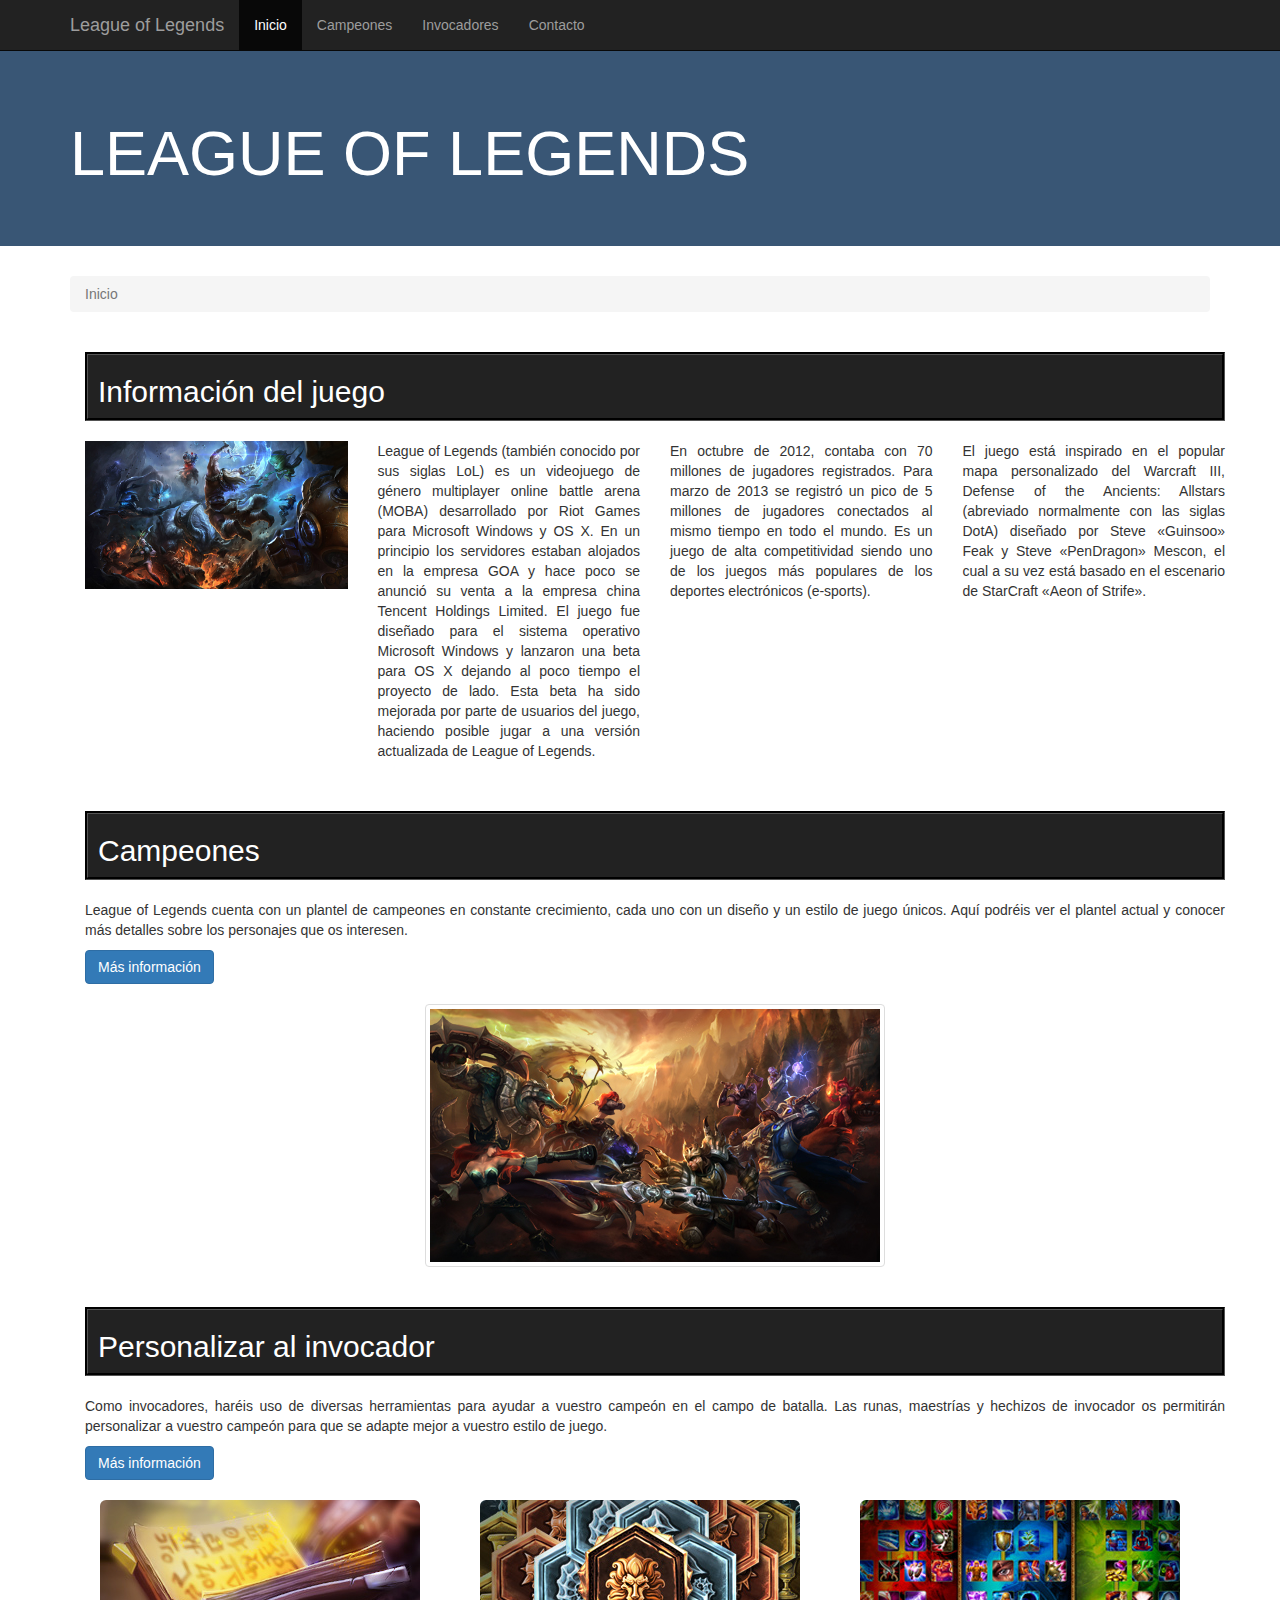
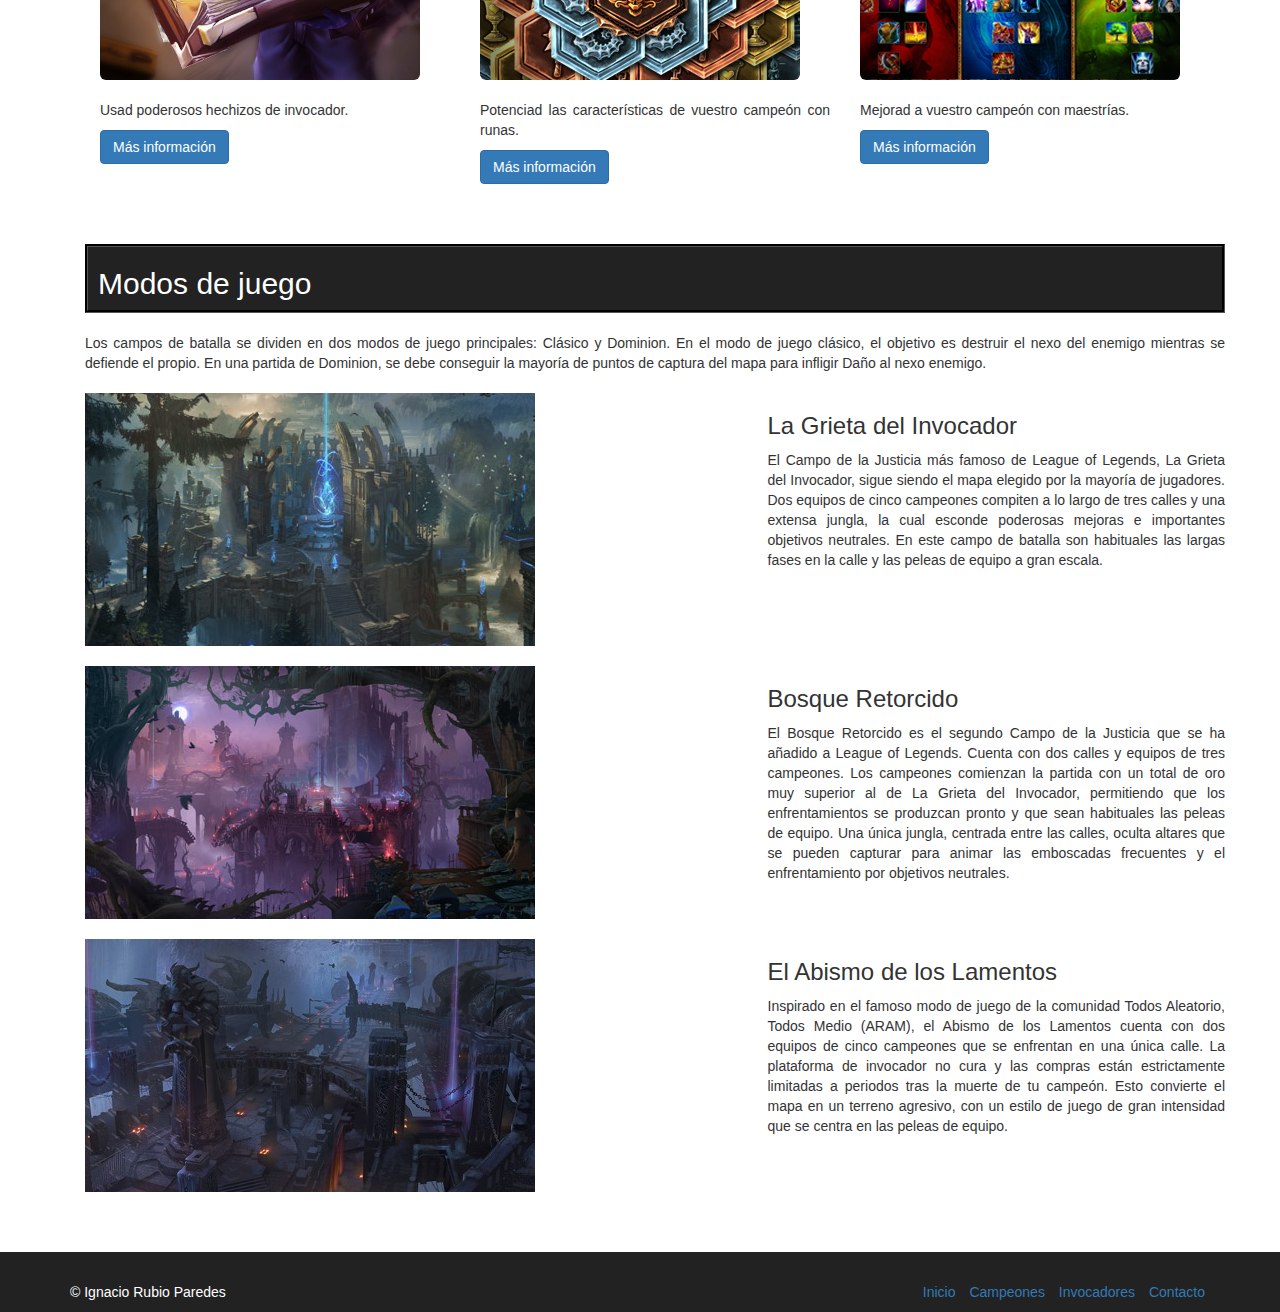
<file: index.html>
<!DOCTYPE html>

<html>

<head>

	<title>Inicio</title>

	<meta charset="UTF-8">
	<meta name="description" content="Inicio - League of Legends"/>
	<meta name="keywords" content="HTML, CSS"/>
	<meta name="author" content="Ignacio Rubio"/>
	<link rel="shortcut icon" type="image/x-icon" href="img/favicon.ico"/>
	<link rel="stylesheet" type="text/css" href="css/bootstrap/bootstrap.min.css">
	<link rel="stylesheet" type="text/css" href="css/support.css">

	<meta name="viewport" content="width=device-width, initial-scale=1, maximum-scale=1, user-scalable=no">

</head>

<body>


	<!-- CABECERA -->
	
	<header>
		<nav class="navbar navbar-inverse navbar-static-top" role="navigation">
			<div class="container">
				<div class="navbar-header">
					<button type="button" class="navbar-toggle collapsed" data-toggle="collapse" data-target="#navegacion-ig">
						<span class="sr-only">Desplegar / Ocultar Menú</span>
						<sapn class="icon-bar"></sapn>
						<sapn class="icon-bar"></sapn>
						<sapn class="icon-bar"></sapn>
						<sapn class="icon-bar"></sapn>
					</button>
					<a href="index.html" class="active navbar-brand">League of Legends</a>
				</div>
				<!-- menu -->
				<div class="collapse navbar-collapse" id="navegacion-ig">
					<ul class="nav navbar-nav">
						<li class="active"><a href="index.html">Inicio</a></li>
						<li><a href="portfolio/campeones.html">Campeones</a></li>
						<li><a href="portfolio/invocadores.html">Invocadores</a></li>
						<li><a href="portfolio/contacto.html">Contacto</a></li>
					</ul>
				</div>
			</div>
		</nav>
		
	</header>

	<section class="jumbotron">
		<div class="container">
			<h1 class="text-uppercase ">League of Legends</h1>
		</div>
	</section>
	

	<!-- CONTENIDO -->

	<section class="main container">

		<!-- miga de pan -->
		<div class="hidden-xs">
			<ol class="breadcrumb">
				<li class="active">Inicio</li>
			</ol>
		</div>
		
		<!-- INFORMACION DEL JUEGO -->
		<article class="container">
			<header class="cont-titulo gap-bo-20 gap-to-20">
				<h2>Información del juego</h2>
			</header>

			<!-- contenido -->
			<div class="row">
				<img class="col-xs-12 col-md-3 img-responsive gap-bo-20" src="img/infor_juego.jpg" alt="Información Juego">

				<p class="col-xs-12 col-md-3 text-justify">
					League of Legends (también conocido por sus siglas LoL) es un videojuego de género multiplayer online battle arena (MOBA) desarrollado por Riot Games para Microsoft Windows y OS X. En un principio los servidores estaban alojados en la empresa GOA y hace poco se anunció su venta a la empresa china Tencent Holdings Limited. El juego fue diseñado para el sistema operativo Microsoft Windows y lanzaron una beta para OS X dejando al poco tiempo el proyecto de lado. Esta beta ha sido mejorada por parte de usuarios del juego, haciendo posible jugar a una versión actualizada de League of Legends.
				</p>

				<p class="col-xs-12 col-md-3 text-justify">
					En octubre de 2012, contaba con 70 millones de jugadores registrados. Para marzo de 2013 se registró un pico de 5 millones de jugadores conectados al mismo tiempo en todo el mundo. Es un juego de alta competitividad siendo uno de los juegos más populares de los deportes electrónicos (e-sports).
				</p>

				<p class="col-xs-12 col-md-3 text-justify">
					El juego está inspirado en el popular mapa personalizado del Warcraft III, Defense of the Ancients: Allstars (abreviado normalmente con las siglas DotA) diseñado por Steve «Guinsoo» Feak y Steve «PenDragon» Mescon, el cual a su vez está basado en el escenario de StarCraft «Aeon of Strife».
				</p>
			</div>

		</article>

		<!-- CAMPEONES -->
		<article class="container">
			<header class="cont-titulo gap-bo-20 gap-to-40">
				<h2>Campeones</h2>
			</header>

			<!-- contenido -->
			<div class="row">
				<p class="col-xs-12 col-md-12 text-justify">
					League of Legends cuenta con un plantel de campeones en constante crecimiento, cada uno con un diseño y un estilo de juego únicos. Aquí podréis ver el plantel actual y conocer más detalles sobre los personajes que os interesen.
				</p>

				<div class="col-xs-12 col-md-12 gap-bo-20"><a href="portfolio/campeones.html" class="btn btn-primary">Más información</a></div>

				<div class="col-xs-12 col-md-12"><a href="portfolio/campeones.html"><img src="img/campeones.jpg" class="img-thumbnail img-responsive center-block" alt="Campeones"></a></div>
			</div>

		</article>

		<!-- Personalizar al invocador -->
		<article class="container">
			<header class="cont-titulo gap-bo-20 gap-to-40">
				<h2>Personalizar al invocador</h2>
			</header>

			<!-- contenido -->
			<div class="row">
				<p class="col-xs-12 col-md-12">
					Como invocadores, haréis uso de diversas herramientas para ayudar a vuestro campeón en el campo de batalla. Las runas, maestrías y hechizos de invocador os permitirán personalizar a vuestro campeón para que se adapte mejor a vuestro estilo de juego.
				</p>

				<div class="col-xs-12 col-md-12 gap-bo-20"><a href="portfolio/invocadores.html" class="btn btn-primary">Más información</a></div>
			</div>
			<div class="col-xs-12 col-md-4">	
				<!-- hechizos-->
				<a href="portfolio/invocadores.html#hechizos"><img src="img/hechizos.jpg" alt="Hechizos" class="img-responsive img-rounded"></a>
				<p class="gap-to-20">Usad poderosos hechizos de invocador.</p>
				<a href="portfolio/invocadores.html#hechizos" class="btn btn-primary gap-bo-20">Más información</a>
			</div>
			<div class="col-xs-12 col-md-4">
				<!-- runas-->
				<a href="portfolio/invocadores.html#runas"><img src="img/runas.jpg" alt="Runas" class="img-responsive img-rounded"></a>
				<p class="gap-to-20">Potenciad las características de vuestro campeón con runas.</p>
				<a href="portfolio/invocadores.html#runas" class="btn btn-primary gap-bo-20">Más información</a>
			</div>
			<div class="col-xs-12 col-md-4">
				<!-- maestrias-->
				<a href="portfolio/invocadores.html#maestrias"><img src="img/maestrias.jpg" alt="Maestrias" class="img-responsive img-rounded"></a>
				<p class="gap-to-20">Mejorad a vuestro campeón con maestrías.</p>
				<a href="portfolio/invocadores.html#maestrias" class="btn btn-primary">Más información</a>
			</div>

		</article>

		<!-- Modos de juego -->
		<article class="container">
			<header class="cont-titulo gap-bo-20 gap-to-40">
				<h2>Modos de juego</h2>
			</header>

			<!-- contenido -->
			<p class="gap-bo-20">
				Los campos de batalla se dividen en dos modos de juego principales: Clásico y Dominion. En el modo de juego clásico, el objetivo es destruir el nexo del enemigo mientras se defiende el propio. En una partida de Dominion, se debe conseguir la mayoría de puntos de captura del mapa para infligir Daño al nexo enemigo.
			</p>

			<!--La Grieta del Invocador -->
			<div class="row gap-bo-20">
				<div class="col-xs-12 col-md-7"><img class="img-responsive" src="img/grieta.jpg" alt="grieta"></div>
				<div class="col-xs-12 col-md-5">
					<h3>La Grieta del Invocador</h3>
					<p>
						El Campo de la Justicia más famoso de League of Legends, La Grieta del Invocador, sigue siendo el mapa elegido por la mayoría de jugadores. Dos equipos de cinco campeones compiten a lo largo de tres calles y una extensa jungla, la cual esconde poderosas mejoras e importantes objetivos neutrales. En este campo de batalla son habituales las largas fases en la calle y las peleas de equipo a gran escala.
					</p>
				</div>
			</div>

			<!--Bosque Retorcido -->
			<div class="row gap-bo-20">
				<div class="col-xs-12 col-md-7"><img class="img-responsive" src="img/bosque.jpg" alt="bosque"></div>
				<div class="col-xs-12 col-md-5">
					<h3>Bosque Retorcido</h3>
					<p>
						El Bosque Retorcido es el segundo Campo de la Justicia que se ha añadido a League of Legends. Cuenta con dos calles y equipos de tres campeones. Los campeones comienzan la partida con un total de oro muy superior al de La Grieta del Invocador, permitiendo que los enfrentamientos se produzcan pronto y que sean habituales las peleas de equipo. Una única jungla, centrada entre las calles, oculta altares que se pueden capturar para animar las emboscadas frecuentes y el enfrentamiento por objetivos neutrales.
					</p>
				</div>
			</div>

			<!--El Abismo de los Lamentos -->
			<div class="row gap-bo-20">
				<div class="col-xs-12 col-md-7"><img class="img-responsive" src="img/abismo.jpg" alt="abismo"></div>
				<div class="col-xs-12 col-md-5">
					<h3>El Abismo de los Lamentos</h3>
					<p>
						Inspirado en el famoso modo de juego de la comunidad Todos Aleatorio, Todos Medio (ARAM), el Abismo de los Lamentos cuenta con dos equipos de cinco campeones que se enfrentan en una única calle. La plataforma de invocador no cura y las compras están estrictamente limitadas a periodos tras la muerte de tu campeón. Esto convierte el mapa en un terreno agresivo, con un estilo de juego de gran intensidad que se centra en las peleas de equipo.
					</p>
				</div>
			</div>
		</article>

	</section>


	<!-- PIE DE PAGINA -->
	<footer>
		<div class="container">
			<div class="row">
				<div class="col-xs-6">
					<span>© Ignacio Rubio Paredes</span>
				</div>
				<div class="col-xs-6">
					<ul class="list-inline text-right">
						<li><a href="index.html">Inicio</a></li>
						<li><a href="portfolio/campeones.html">Campeones</a></li>
						<li><a href="portfolio/invocadores.html">Invocadores</a></li>
						<li><a href="portfolio/contacto.html">Contacto</a></li>
					</ul>
				</div>
			</div>
		</div>
	</footer>


	<script src="js/jquery.js"></script>
	<script src="js/bootstrap.min.js"></script>

</body>

</html>
</file>
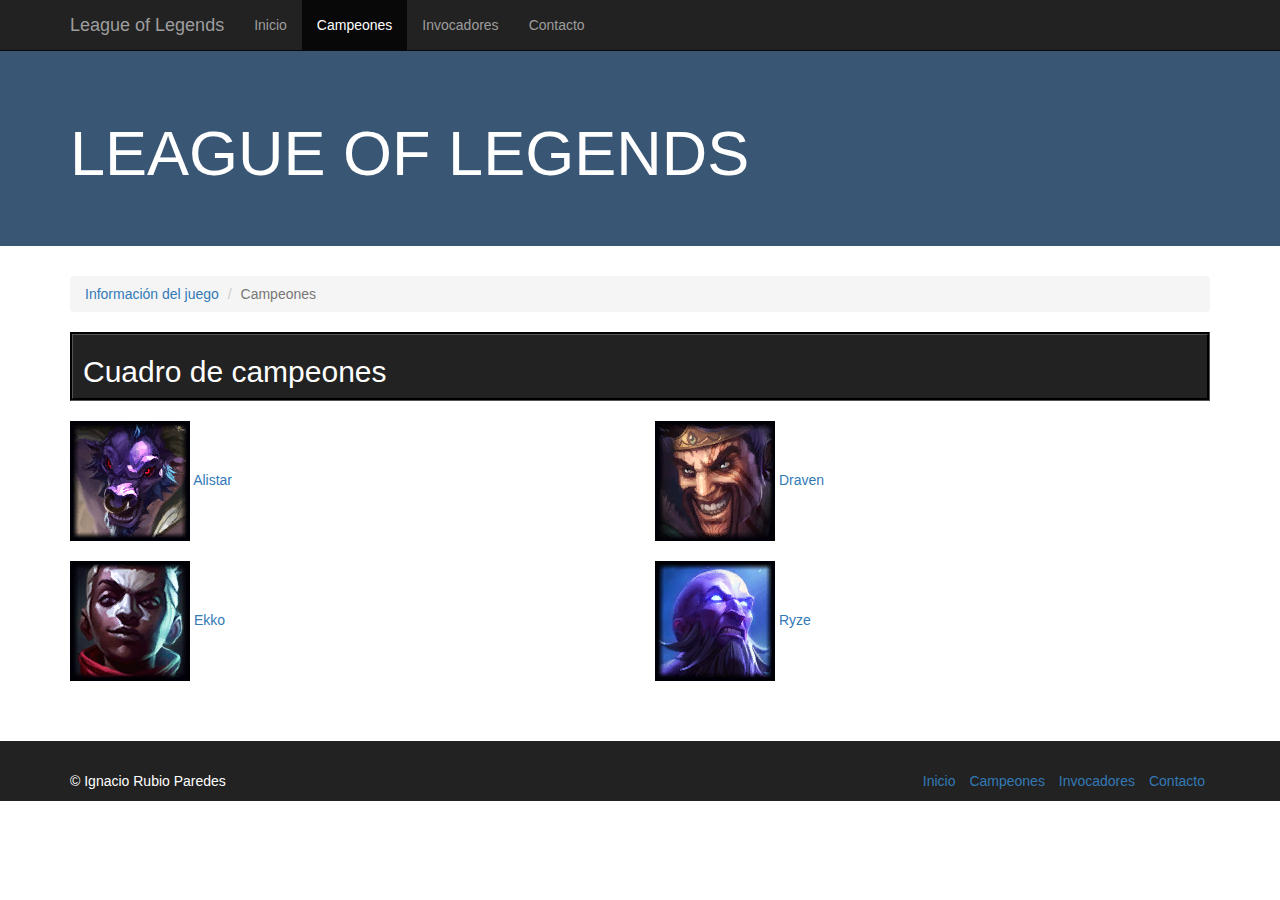
<file: portfolio/campeones.html>
<!DOCTYPE html>

<html>

<head>

	<title>Campeones</title>

	<meta charset="UTF-8">
	<meta name="description" content="Campeones - League of Legends"/>
	<meta name="keywords" content="HTML, CSS"/>
	<meta name="author" content="Ignacio Rubio"/>
	<link rel="shortcut icon" type="image/x-icon" href="../img/favicon.ico"/>
	<link rel="stylesheet" type="text/css" href="../css/bootstrap/bootstrap.min.css">
	<link rel="stylesheet" type="text/css" href="../css/support.css">

	<meta name="viewport" content="width=device-width, initial-scale=1, maximum-scale=1, user-scalable=no">

</head>

<body>

	<!-- CABECERA -->
	<header>
		<nav class="navbar navbar-inverse navbar-static-top" role="navigation">
			<div class="container">
				<div class="navbar-header">
					<button type="button" class="navbar-toggle collapsed" data-toggle="collapse" data-target="#navegacion-ig">
						<span class="sr-only">Desplegar / Ocultar Menú</span>
						<sapn class="icon-bar"></sapn>
						<sapn class="icon-bar"></sapn>
						<sapn class="icon-bar"></sapn>
						<sapn class="icon-bar"></sapn>
					</button>
					<a href="../index.html" class="active navbar-brand">League of Legends</a>
				</div>
				<!-- menu -->
				<div class="collapse navbar-collapse" id="navegacion-ig">
					<ul class="nav navbar-nav">
						<li><a href="../index.html">Inicio</a></li>
						<li class="active"><a href="campeones.html">Campeones</a></li>
						<li><a href="invocadores.html">Invocadores</a></li>
						<li><a href="contacto.html">Contacto</a></li>
					</ul>
				</div>
			</div>
		</nav>
		
	</header>

	<section class="jumbotron">
		<div class="container">
			<h1 class="text-uppercase ">League of Legends</h1>
		</div>
	</section>

	<!-- CONTENIDO -->

	<section class="main container">
		
		<!-- miga de pan -->
		<div class="hidden-xs">
			<ol class="breadcrumb">
				<li><a href="../index.html">Información del juego</a></li>
				<li class="active">Campeones</li>
			</ol>
		</div>

		<article>

			<header class="cont-titulo gap-bo-20 gap-to-20">
				<h2>Cuadro de campeones</h2>				
			</header>

			<div class="row">
				
				<!-- alistar -->
				<div class="col-xs-12 col-md-6 gap-bo-20">
					
					<a href="lista_campeones/alistar.html"><img src="../img/campeones/alistar.png" alt="alistar"></a>
					<a href="lista_campeones/alistar.html">Alistar</a>
				</div>
				
				<!-- draven -->
				<div class="col-xs-12 col-md-6 gap-bo-20">
					<a href="lista_campeones/draven.html"><img src="../img/campeones/draven.png" alt="draven"></a>
					<a href="lista_campeones/draven.html">Draven</a>
				</div>
			</div>

			<div class="row">

				<!-- ekko -->
				<div class="col-xs-12 col-md-6 gap-bo-20">
					<a href="lista_campeones/ekko.html"><img src="../img/campeones/ekko.png" alt="ekko"></a>
					<a href="lista_campeones/ekko.html">Ekko</a>
				</div>
				
				<!-- ryze -->
				<div class="col-xs-12 col-md-6 gap-bo-20">
					<a href="lista_campeones/ryze.html"><img src="../img/campeones/ryze.png" alt="ryze"></a>
					<a href="lista_campeones/ryze.html">Ryze</a>
				</div>
			</div>
			
			
		</article>
	</section>

	<!-- PIE DE PAGINA -->
	<footer>
		<div class="container">
			<div class="row">
				<div class="col-xs-6">
					<span>© Ignacio Rubio Paredes</span>
				</div>
				<div class="col-xs-6">
					<ul class="list-inline text-right">
						<li><a href="../index.html">Inicio</a></li>
						<li><a href="campeones.html">Campeones</a></li>
						<li><a href="invocadores.html">Invocadores</a></li>
						<li><a href="contacto.html">Contacto</a></li>
					</ul>
				</div>
			</div>
		</div>
	</footer>


	<script src="../js/jquery.js"></script>
	<script src="../js/bootstrap.min.js"></script>

</body>

</html>
</file>
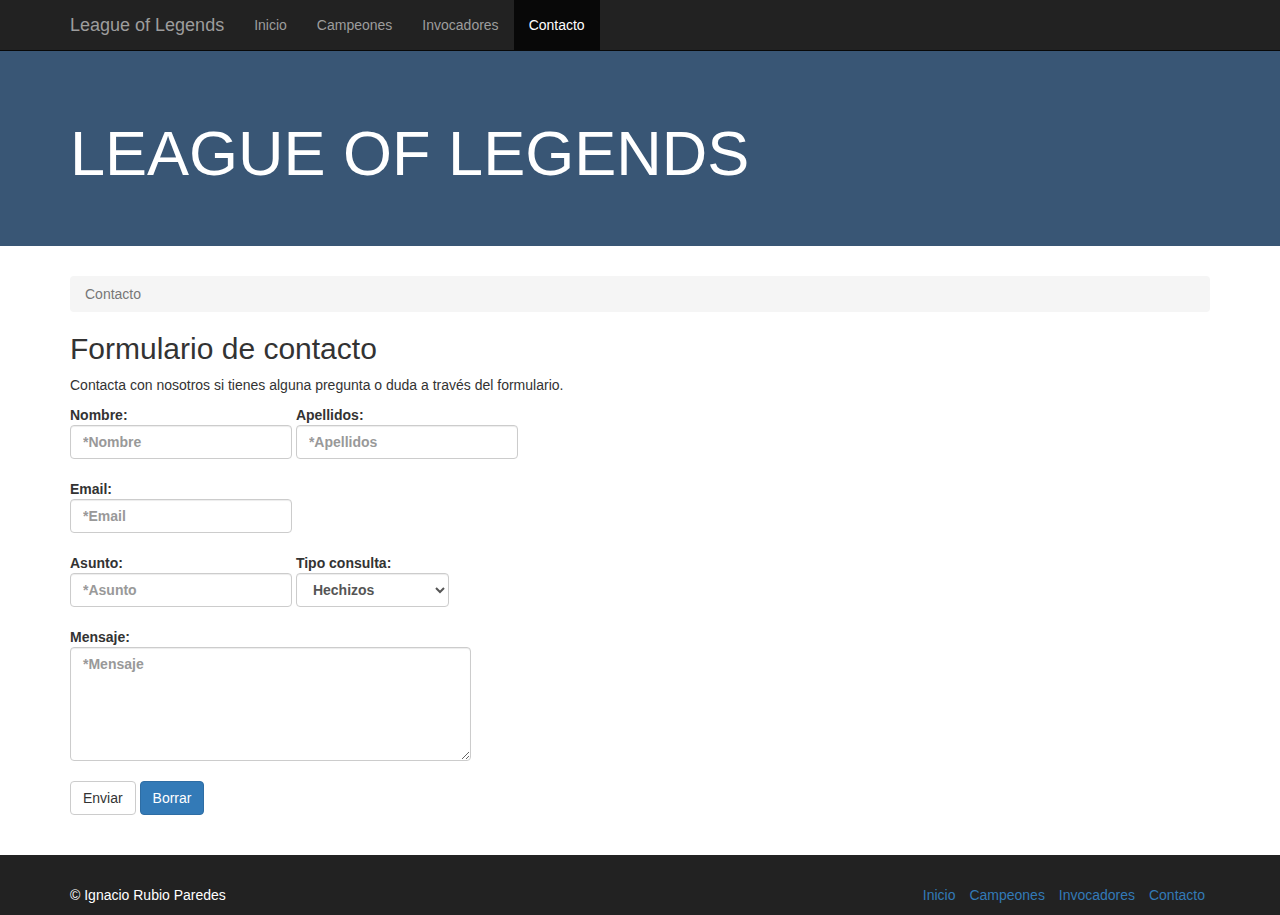
<file: portfolio/contacto.html>
<!DOCTYPE html>

<html>

<head>

	<title>Contacto</title>

	<meta charset="UTF-8">
	<meta name="description" content="Contacto - League of Legends"/>
	<meta name="keywords" content="HTML, CSS"/>
	<meta name="author" content="Ignacio Rubio"/>
	<link rel="shortcut icon" type="image/x-icon" href="../img/favicon.ico"/>
	<link rel="stylesheet" type="text/css" href="../css/bootstrap/bootstrap.min.css">
	<link rel="stylesheet" type="text/css" href="../css/support.css">

	<meta name="viewport" content="width=device-width, initial-scale=1, maximum-scale=1, user-scalable=no">

</head>

<body>

	<!-- CABECERA -->
	<header>
		<nav class="navbar navbar-inverse navbar-static-top" role="navigation">
			<div class="container">
				<div class="navbar-header">
					<button type="button" class="navbar-toggle collapsed" data-toggle="collapse" data-target="#navegacion-ig">
						<span class="sr-only">Desplegar / Ocultar Menú</span>
						<sapn class="icon-bar"></sapn>
						<sapn class="icon-bar"></sapn>
						<sapn class="icon-bar"></sapn>
						<sapn class="icon-bar"></sapn>
					</button>
					<a href="../index.html" class="active navbar-brand">League of Legends</a>
				</div>
				<!-- menu -->
				<div class="collapse navbar-collapse" id="navegacion-ig">
					<ul class="nav navbar-nav">
						<li><a href="../index.html">Inicio</a></li>
						<li><a href="campeones.html">Campeones</a></li>
						<li><a href="invocadores.html">Invocadores</a></li>
						<li class="active"><a href="contacto.html">Contacto</a></li>
					</ul>
				</div>
			</div>
		</nav>
		
	</header>

	<section class="jumbotron">
		<div class="container">
			<h1 class="text-uppercase ">League of Legends</h1>
		</div>
	</section>

	<!-- CONTENIDO -->

	<section class="main container">

		<!-- miga de pan -->
		<div class="hidden-xs">
			<ol class="breadcrumb">
				<li class="active">Contacto</li>
			</ol>
		</div>

		<article>

			<header>
				<h2>Formulario de contacto</h2>
				<p>
					Contacta con nosotros si tienes alguna pregunta o duda a través del formulario.
				</p>
			</header>

			<form>
				<div class="form-group">
					<label>Nombre:
						<input type="text" placeholder="*Nombre" class="form-control" required> 
					</label>
				

					<label>Apellidos:
						<input type="text" placeholder="*Apellidos" class="form-control" required>
					</label>
				</div>
				
				<div class="form-group">
					<label>Email:
						<input type="email" placeholder="*Email" class="form-control" required>
					</label>
				</div>

				<div class="form-group">
					<label>Asunto:
						<input type="text" placeholder="*Asunto" class="form-control" required>
					</label>
					<label>Tipo consulta:
						<select class="form-control" required>
							<option value="1">Hechizos</option>
							<option value="2">Runas</option>
							<option value="3">Maestrías</option>
							<option value="4">Invocadores</option>
							<option value="5">Campeones</option>
							<option value="6">Modos de juego</option>
							<option value="0">Otro tipo</option>
						</select>
					</label>
				</div>

				<div class="form-group">
					<label>Mensaje:
						<textarea class="form-control" placeholder="*Mensaje" cols="40" rows="5" required></textarea>
					</label>
				</div>

				<input type="submit" class="btn btn-default" value="Enviar">
				<input type="reset" class="btn btn-primary" value="Borrar">
			</form>
			
		</article>
	</section>

	
	<!-- PIE DE PAGINA -->
	<footer>
		<div class="container">
			<div class="row">
				<div class="col-xs-6">
					<span>© Ignacio Rubio Paredes</span>
				</div>
				<div class="col-xs-6">
					<ul class="list-inline text-right">
						<li><a href="../index.html">Inicio</a></li>
						<li><a href="campeones.html">Campeones</a></li>
						<li><a href="invocadores.html">Invocadores</a></li>
						<li><a href="contacto.html">Contacto</a></li>
					</ul>
				</div>
			</div>
		</div>
	</footer>

	<script src="../js/jquery.js"></script>
	<script src="../js/bootstrap.min.js"></script>

</body>

</html>
</file>
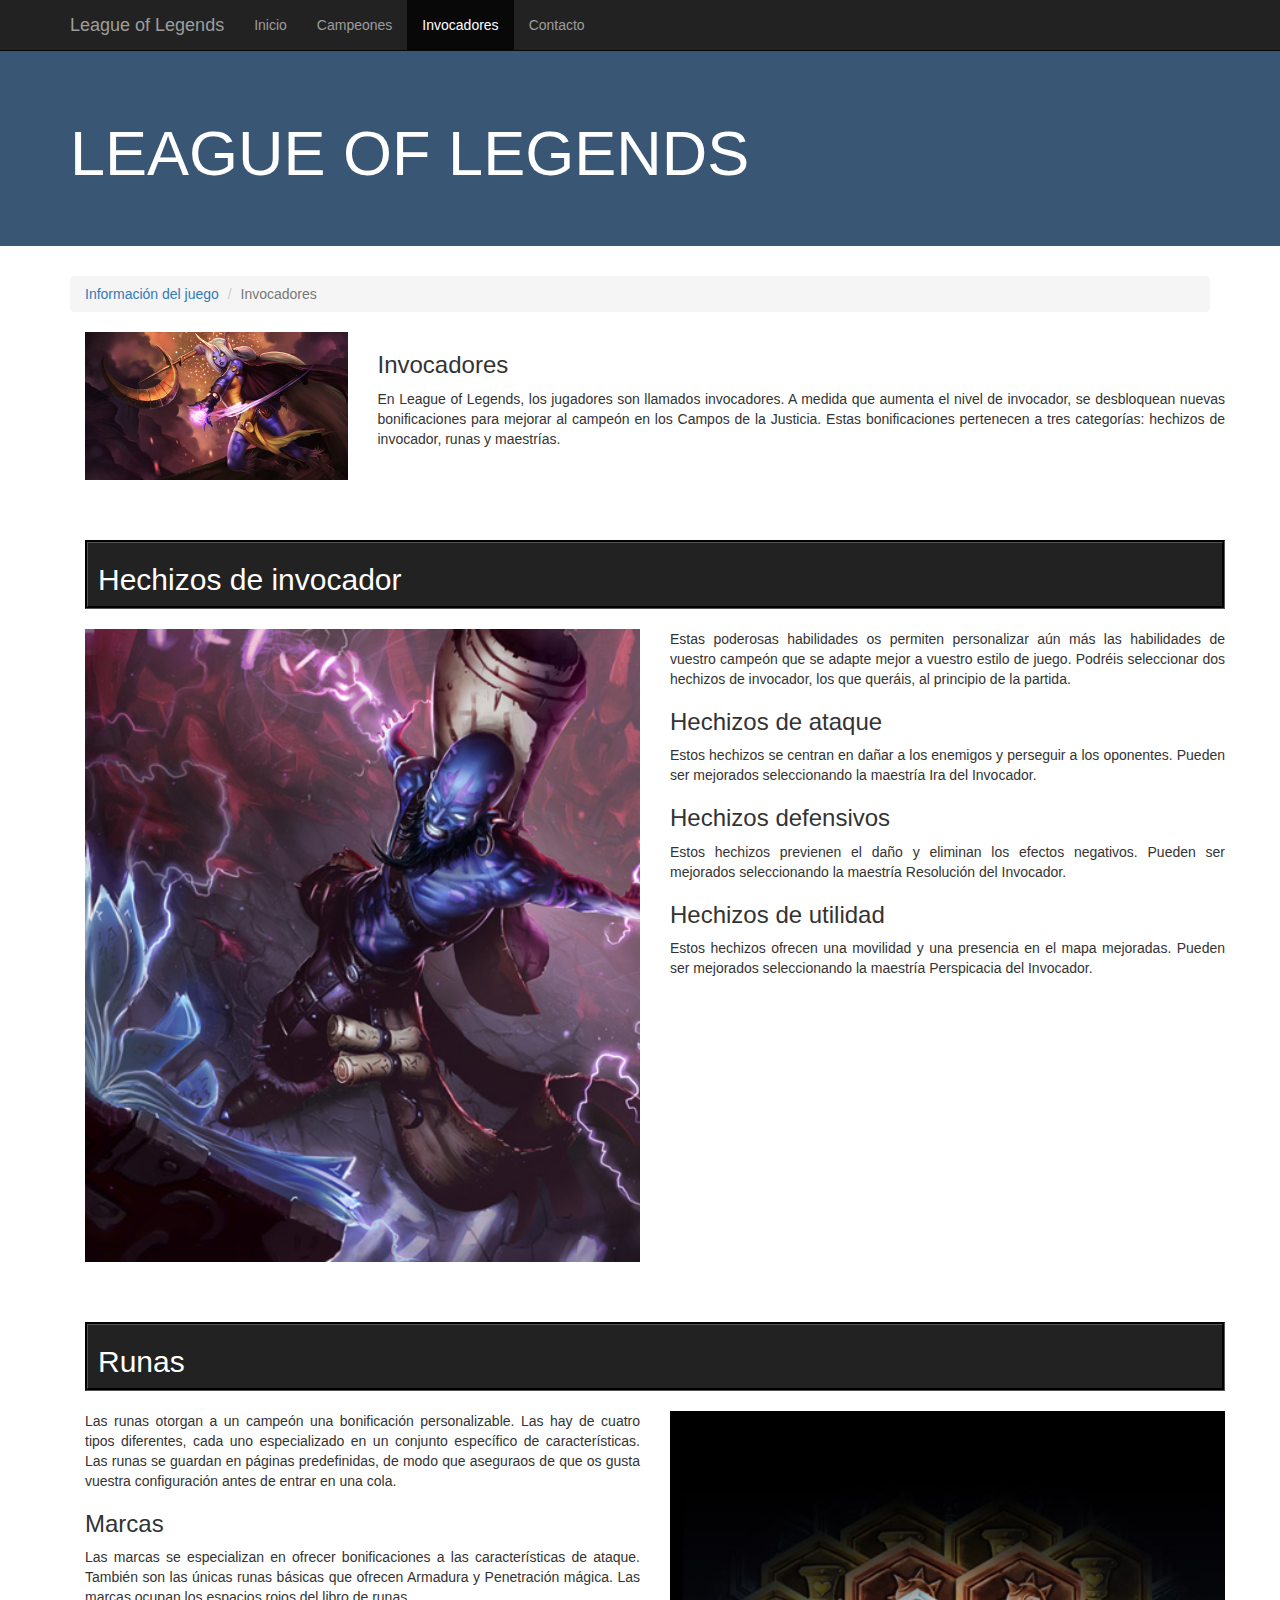
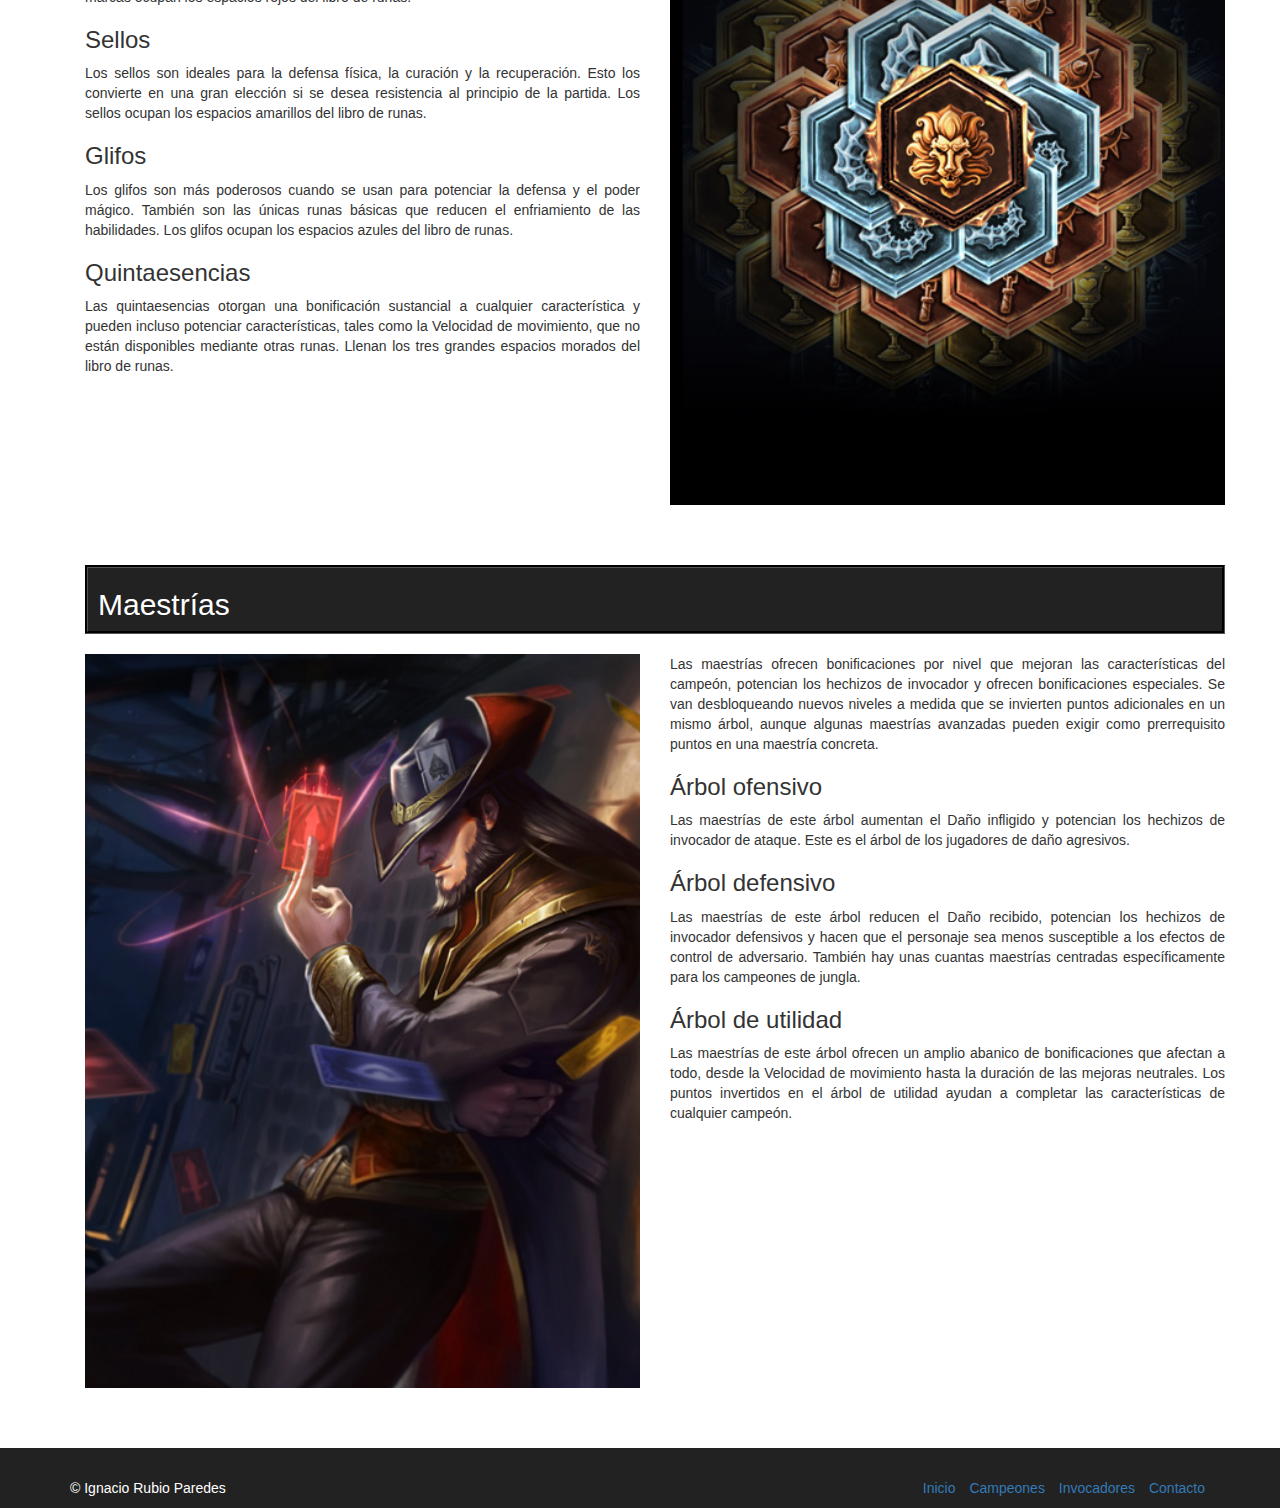
<file: portfolio/invocadores.html>
<!DOCTYPE html>

<html>

<head>

	<title>Invocadores</title>

	<meta charset="UTF-8">
	<meta name="description" content="Invocadores - League of Legends"/>
	<meta name="keywords" content="HTML, CSS"/>
	<meta name="author" content="Ignacio Rubio"/>
	<link rel="shortcut icon" type="image/x-icon" href="../img/favicon.ico"/>
	<link rel="stylesheet" type="text/css" href="../css/bootstrap/bootstrap.min.css">
	<link rel="stylesheet" type="text/css" href="../css/support.css">

	<meta name="viewport" content="width=device-width, initial-scale=1, maximum-scale=1, user-scalable=no">

</head>

<body>
	<!-- CABECERA -->
	<header>
		<nav class="navbar navbar-inverse navbar-static-top" role="navigation">
			<div class="container">
				<div class="navbar-header">
					<button type="button" class="navbar-toggle collapsed" data-toggle="collapse" data-target="#navegacion-ig">
						<span class="sr-only">Desplegar / Ocultar Menú</span>
						<sapn class="icon-bar"></sapn>
						<sapn class="icon-bar"></sapn>
						<sapn class="icon-bar"></sapn>
						<sapn class="icon-bar"></sapn>
					</button>
					<a href="../index.html" class="active navbar-brand">League of Legends</a>
				</div>
				<!-- menu -->
				<div class="collapse navbar-collapse" id="navegacion-ig">
					<ul class="nav navbar-nav">
						<li><a href="../index.html">Inicio</a></li>
						<li><a href="campeones.html">Campeones</a></li>
						<li class="active"><a href="invocadores.html">Invocadores</a></li>
						<li><a href="contacto.html">Contacto</a></li>
					</ul>
				</div>
			</div>
		</nav>
		
	</header>

	<section class="jumbotron">
		<div class="container">
			<h1 class="text-uppercase ">League of Legends</h1>
		</div>
	</section>

	<!-- CONTENIDO -->

	<section class="main container">

		<div class="hidden-xs">
			<ol class="breadcrumb">
				<li><a href="../index.html">Información del juego</a></li>
				<li class="active">Invocadores</li>
			</ol>
		</div>

		<article class="container">
			<div class="row">
				<img class="col-xs-12 col-md-3 img-responsive gap-bo-20" src="../img/invocadores/champ-base-soraka.jpg" alt="Soraka">

				<div class="col-xs-12 col-md-9">
					<h3>Invocadores</h3>
					
					<p>
						En League of Legends, los jugadores son llamados invocadores. A medida que aumenta el nivel de invocador, se desbloquean nuevas bonificaciones para mejorar al campeón en los Campos de la Justicia. Estas bonificaciones pertenecen a tres categorías: hechizos de invocador, runas y maestrías.
					</p>
				</div>
			</div>
		</article>

		<!-- hechizos de invocador -->
		<article class="container" id="hechizos">

			<header class="cont-titulo gap-bo-20 gap-to-40">
				<h2>Hechizos de invocador</h2>
			</header>
			
			<div class="row">

				<img class="col-xs-12 col-md-6 img-responsive gap-bo-20" src="../img/invocadores/summoners-spells.jpg" alt="Hechizos de invocador">
				
				<div class="col-xs-12 col-md-6">
					<p>
						Estas poderosas habilidades os permiten personalizar aún más las habilidades de vuestro campeón que se adapte mejor a vuestro estilo de juego. Podréis seleccionar dos hechizos de invocador, los que queráis, al principio de la partida.
					</p>

					<h3>Hechizos de ataque</h3>
					<p>
						Estos hechizos se centran en dañar a los enemigos y perseguir a los oponentes. Pueden ser mejorados seleccionando la maestría Ira del Invocador.
					</p>

					<h3>Hechizos defensivos</h3>
					<p>
						Estos hechizos previenen el daño y eliminan los efectos negativos. Pueden ser mejorados seleccionando la maestría Resolución del Invocador.
					</p>

					<h3>Hechizos de utilidad</h3>
					<p>
						Estos hechizos ofrecen una movilidad y una presencia en el mapa mejoradas. Pueden ser mejorados seleccionando la maestría Perspicacia del Invocador.
					</p>
				</div>
			</div>

		</article>

		<!-- runas -->
		<article class="container" id="runas">
			
			<header class="cont-titulo gap-bo-20 gap-to-40">
				<h2>Runas</h2>
			</header>
			
			<div class="row">

				<div class="col-xs-12 col-md-6">

					<p>
						Las runas otorgan a un campeón una bonificación personalizable. Las hay de cuatro tipos diferentes, cada uno especializado en un conjunto específico de características. Las runas se guardan en páginas predefinidas, de modo que aseguraos de que os gusta vuestra configuración antes de entrar en una cola.
					</p>

					<h3>Marcas</h3>
					<p>
						Las marcas se especializan en ofrecer bonificaciones a las características de ataque. También son las únicas runas básicas que ofrecen Armadura y Penetración mágica. Las marcas ocupan los espacios rojos del libro de runas.
					</p>

					<h3>Sellos</h3>
					<p>
						Los sellos son ideales para la defensa física, la curación y la recuperación. Esto los convierte en una gran elección si se desea resistencia al principio de la partida. Los sellos ocupan los espacios amarillos del libro de runas.
					</p>

					<h3>Glifos</h3>
					<p>
						Los glifos son más poderosos cuando se usan para potenciar la defensa y el poder mágico. También son las únicas runas básicas que reducen el enfriamiento de las habilidades. Los glifos ocupan los espacios azules del libro de runas.
					</p>

					<h3>Quintaesencias</h3>
					<p>
						Las quintaesencias otorgan una bonificación sustancial a cualquier característica y pueden incluso potenciar características, tales como la Velocidad de movimiento, que no están disponibles mediante otras runas. Llenan los tres grandes espacios morados del libro de runas.
					</p>
				</div>

				<img class="col-xs-12 col-md-6 img-responsive gap-bo-20" src="../img/invocadores/summoners-runes.jpg" alt="Runas">

			</div>

		</article>

		<!-- maestrias -->
		<article class="container" id="maestrias">

			<header class="cont-titulo gap-bo-20 gap-to-40">
				<h2>Maestrías</h2>
			</header>

			<div class="row">
				<img class="col-xs-12 col-md-6 img-responsive gap-bo-20" src="../img/invocadores/summoners-masteries.jpg" alt="Maestrias">
				<div class="col-xs-12 col-md-6">
					<p>
						Las maestrías ofrecen bonificaciones por nivel que mejoran las características del campeón, potencian los hechizos de invocador y ofrecen bonificaciones especiales. Se van desbloqueando nuevos niveles a medida que se invierten puntos adicionales en un mismo árbol, aunque algunas maestrías avanzadas pueden exigir como prerrequisito puntos en una maestría concreta.
					</p>

					<h3>Árbol ofensivo</h3>
					<p>
						Las maestrías de este árbol aumentan el Daño infligido y potencian los hechizos de invocador de ataque. Este es el árbol de los jugadores de daño agresivos.
					</p>

					<h3>Árbol defensivo</h3>
					<p>
						Las maestrías de este árbol reducen el Daño recibido, potencian los hechizos de invocador defensivos y hacen que el personaje sea menos susceptible a los efectos de control de adversario. También hay unas cuantas maestrías centradas específicamente para los campeones de jungla.
					</p>

					<h3>Árbol de utilidad</h3>
					<p>
						Las maestrías de este árbol ofrecen un amplio abanico de bonificaciones que afectan a todo, desde la Velocidad de movimiento hasta la duración de las mejoras neutrales. Los puntos invertidos en el árbol de utilidad ayudan a completar las características de cualquier campeón.
					</p>
				</div>
			</div>

		</article>
	</section>

	<!-- PIE DE PAGINA -->
	<footer>
		<div class="container">
			<div class="row">
				<div class="col-xs-6">
					<span>© Ignacio Rubio Paredes</span>
				</div>
				<div class="col-xs-6">
					<ul class="list-inline text-right">
						<li><a href="../index.html">Inicio</a></li>
						<li><a href="campeones.html">Campeones</a></li>
						<li><a href="invocadores.html">Invocadores</a></li>
						<li><a href="contacto.html">Contacto</a></li>
					</ul>
				</div>
			</div>
		</div>
	</footer>

	<script src="../js/jquery.js"></script>
	<script src="../js/bootstrap.min.js"></script>

</body>

</html>
</file>
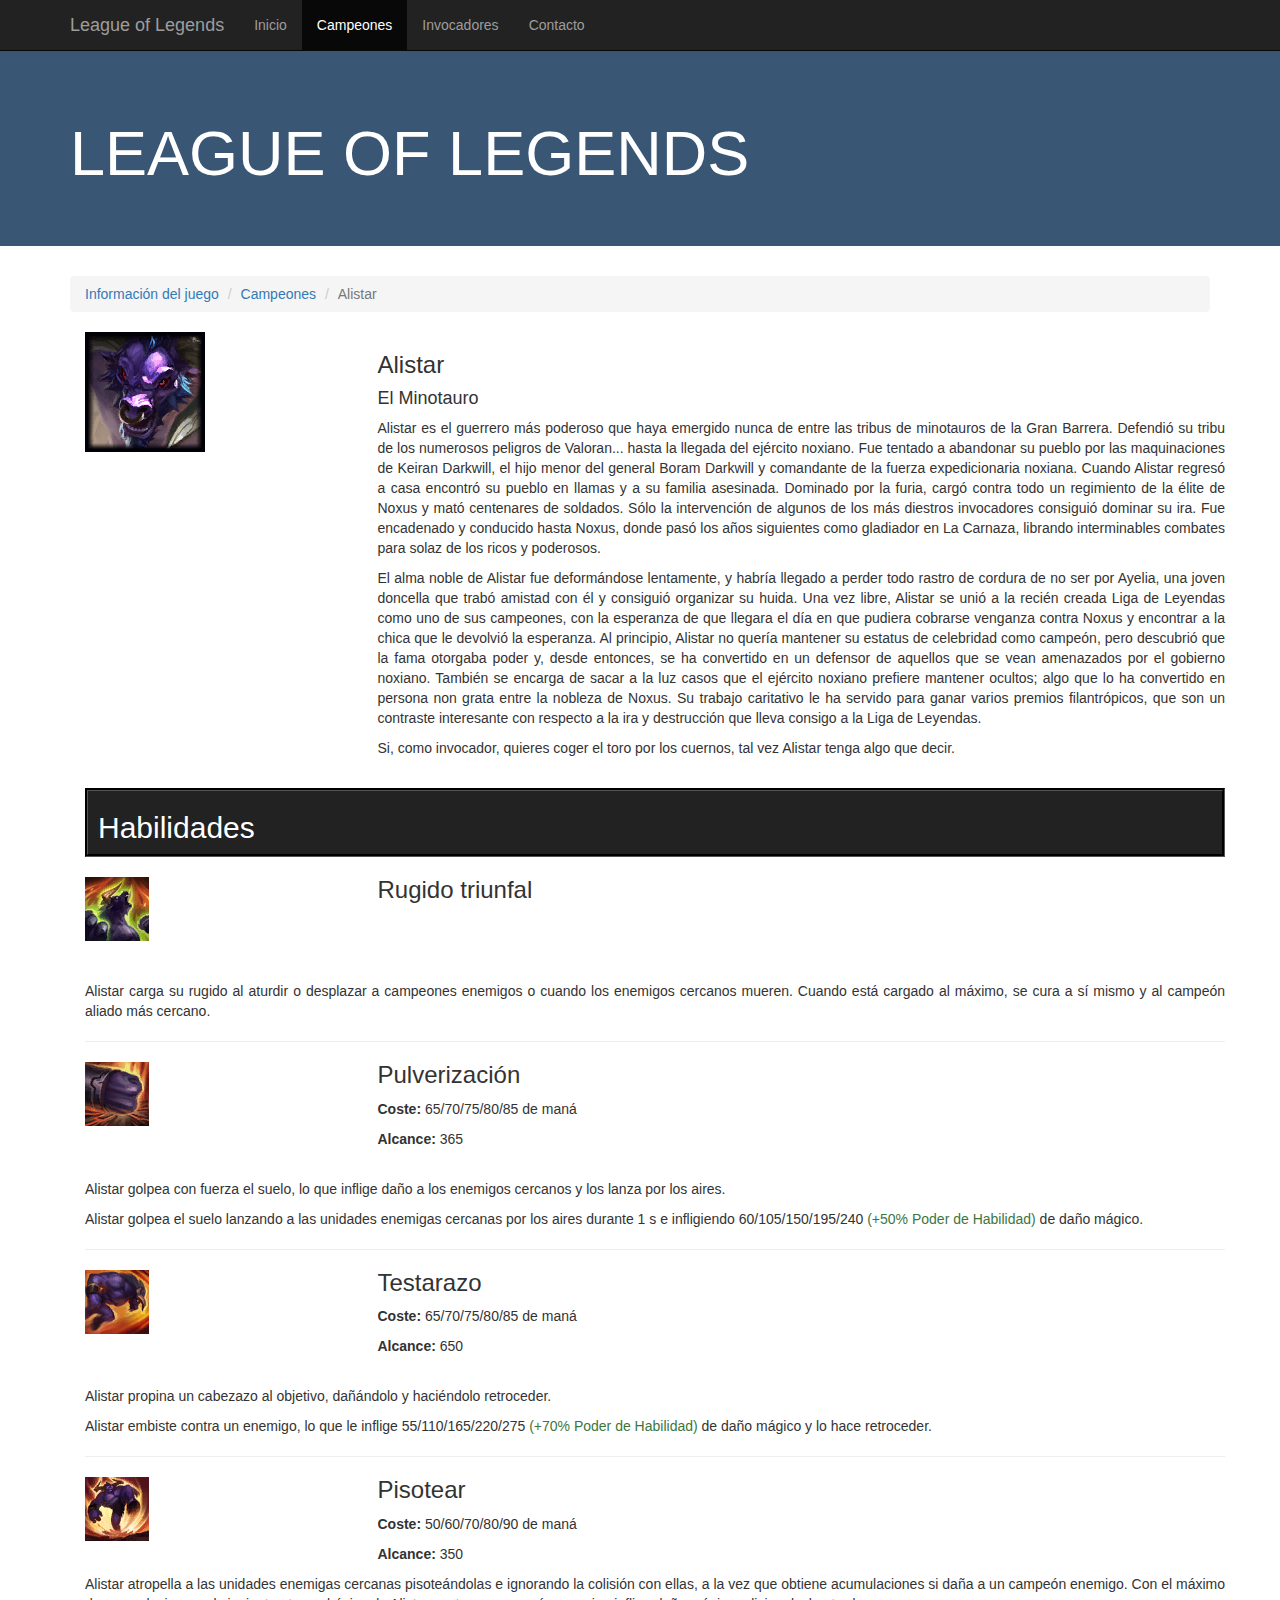
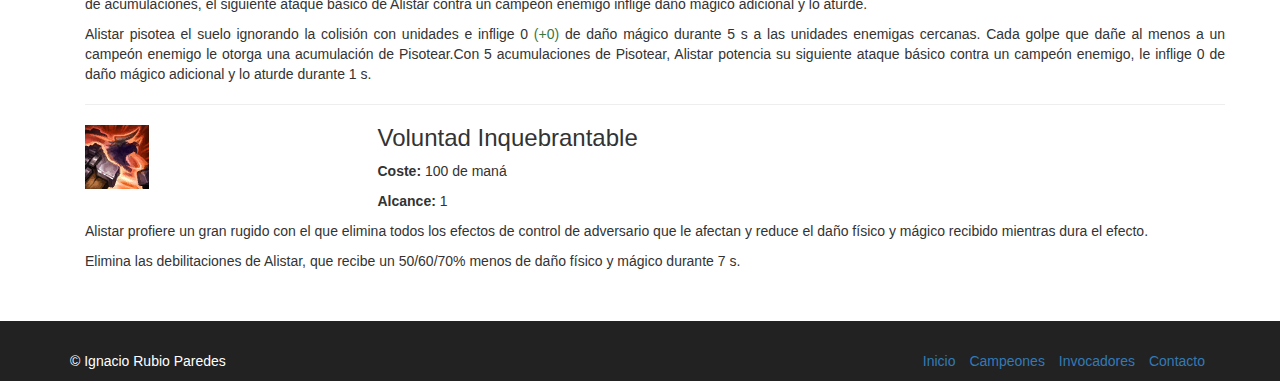
<file: portfolio/lista_campeones/alistar.html>
<!DOCTYPE html>

<html>

<head>

	<title>Alistar</title>

	<meta charset="UTF-8">
	<meta name="description" content="Alistar - League of Legends"/>
	<meta name="keywords" content="HTML, CSS"/>
	<meta name="author" content="Ignacio Rubio"/>
	<link rel="shortcut icon" type="image/x-icon" href="../../img/favicon.ico"/>
	<link rel="stylesheet" type="text/css" href="../../css/bootstrap/bootstrap.min.css">
	<link rel="stylesheet" type="text/css" href="../../css/support.css">

	<meta name="viewport" content="width=device-width, initial-scale=1, maximum-scale=1, user-scalable=no">

</head>

<body>

	<!-- CABECERA -->
	<header>
		<nav class="navbar navbar-inverse navbar-static-top" role="navigation">
			<div class="container">
				<div class="navbar-header">
					<button type="button" class="navbar-toggle collapsed" data-toggle="collapse" data-target="#navegacion-ig">
						<span class="sr-only">Desplegar / Ocultar Menú</span>
						<sapn class="icon-bar"></sapn>
						<sapn class="icon-bar"></sapn>
						<sapn class="icon-bar"></sapn>
						<sapn class="icon-bar"></sapn>
					</button>
					<a href="../../index.html" class="active navbar-brand">League of Legends</a>
				</div>
				<!-- menu -->
				<div class="collapse navbar-collapse" id="navegacion-ig">
					<ul class="nav navbar-nav">
						<li><a href="../../index.html">Inicio</a></li>
						<li class="active"><a href="../campeones.html">Campeones</a></li>
						<li><a href="../invocadores.html">Invocadores</a></li>
						<li><a href="../contacto.html">Contacto</a></li>
					</ul>
				</div>
			</div>
		</nav>
		
	</header>

	<section class="jumbotron">
		<div class="container">
			<h1 class="text-uppercase ">League of Legends</h1>
		</div>
	</section>

	<!-- CONTENIDO -->

	<section class="main container">
		
		<!-- miga de pan -->
		<div class="hidden-xs">
			<ol class="breadcrumb">
				<li><a href="../../index.html">Información del juego</a></li>
				<li><a href="../campeones.html">Campeones</a></li>
				<li class="active">Alistar</li>
			</ol>
		</div>

		<article class="container">

			<div class="row">
				<div class="col-xs-12 col-sm-3 col-md-3">
					<img  src="../../img/campeones/alistar.png" alt="alistar">
				</div>
				
				<div class="col-xs-12 col-sm-9 col-md-9">	
					<header>
						<h3>Alistar</h3>
						<h4>El Minotauro</h4>
					</header>
					
					<p>
						Alistar es el guerrero más poderoso que haya emergido nunca de entre las tribus de minotauros de la Gran Barrera. Defendió su tribu de los numerosos peligros de Valoran... hasta la llegada del ejército noxiano. Fue tentado a abandonar su pueblo por las maquinaciones de Keiran Darkwill, el hijo menor del general Boram Darkwill y comandante de la fuerza expedicionaria noxiana. Cuando Alistar regresó a casa encontró su pueblo en llamas y a su familia asesinada. Dominado por la furia, cargó contra todo un regimiento de la élite de Noxus y mató centenares de soldados. Sólo la intervención de algunos de los más diestros invocadores consiguió dominar su ira. Fue encadenado y conducido hasta Noxus, donde pasó los años siguientes como gladiador en La Carnaza, librando interminables combates para solaz de los ricos y poderosos.
					</p>

					<p>
						El alma noble de Alistar fue deformándose lentamente, y habría llegado a perder todo rastro de cordura de no ser por Ayelia, una joven doncella que trabó amistad con él y consiguió organizar su huida. Una vez libre, Alistar se unió a la recién creada Liga de Leyendas como uno de sus campeones, con la esperanza de que llegara el día en que pudiera cobrarse venganza contra Noxus y encontrar a la chica que le devolvió la esperanza. Al principio, Alistar no quería mantener su estatus de celebridad como campeón, pero descubrió que la fama otorgaba poder y, desde entonces, se ha convertido en un defensor de aquellos que se vean amenazados por el gobierno noxiano. También se encarga de sacar a la luz casos que el ejército noxiano prefiere mantener ocultos; algo que lo ha convertido en persona non grata entre la nobleza de Noxus. Su trabajo caritativo le ha servido para ganar varios premios filantrópicos, que son un contraste interesante con respecto a la ira y destrucción que lleva consigo a la Liga de Leyendas.
					</p>

					<p>
						Si, como invocador, quieres coger el toro por los cuernos, tal vez Alistar tenga algo que decir.
					</p>	
				</div>
			</div>	
		</article>

		<article class="container">
			
			<header class="cont-titulo gap-bo-20 gap-to-20">
				<h2>Habilidades</h2>
			</header>

			<!-- pasiva -->
			<div class="row">
				<div class="col-xs-12 col-sm-3 col-md-3 gap-bo-20">
					<img src="../../img/campeones/alistar/Alistar_E.png" alt="Pasiva Alistar">
				</div>

				<div class="col-xs-12 col-sm-9 col-md-9">
					<h3 class="gap-to-0">Rugido triunfal</h3>
				</div>
			</div>

			<p class="gap-to-20">
				Alistar carga su rugido al aturdir o desplazar a campeones enemigos o cuando los enemigos cercanos mueren. Cuando está cargado al máximo, se cura a sí mismo y al campeón aliado más cercano.
			</p>

			<hr>

			<!-- q -->
			<div class="row">
				<div class="col-xs-12 col-sm-3 col-md-3 gap-bo-20">
					<img src="../../img/campeones/alistar/Pulverize.png" alt="Pulverización">
				</div>
				
				<div class="col-xs-12 col-sm-9 col-md-9">	
					<h3 class="gap-to-0">Pulverización</h3>

					<p>
						<strong>Coste: </strong>65/70/75/80/85 de maná 
					</p>

					<p>
						<strong>Alcance: </strong>365
					</p>
				</div>
			</div>

			<p class="gap-to-20">
				Alistar golpea con fuerza el suelo, lo que inflige daño a los enemigos cercanos y los lanza por los aires.
			</p>

			<p>
				Alistar golpea el suelo lanzando a las unidades enemigas cercanas por los aires durante 1 s e infligiendo 60/105/150/195/240 <span class="text-success">(+50% Poder de Habilidad)</span> de daño mágico.
			</p>
			
			<hr>

			<!-- w -->
			<div class="row">
				<div class="col-xs-12 col-sm-3 col-md-3 gap-bo-20">
					<img src="../../img/campeones/alistar/Headbutt.png" alt="Testarazo">
				</div>

				<div class="col-xs-12 col-sm-9 col-md-9">
					<h3 class="gap-to-0">Testarazo</h3>

					<p>
						<strong>Coste: </strong>65/70/75/80/85 de maná
					</p>

					<p>
						<strong>Alcance: </strong>650
					</p>
				</div>
			</div>

			<p class="gap-to-20">
				Alistar propina un cabezazo al objetivo, dañándolo y haciéndolo retroceder.
			</p>

			<p>
				Alistar embiste contra un enemigo, lo que le inflige 55/110/165/220/275 <span class="text-success">(+70% Poder de Habilidad)</span> de daño mágico y lo hace retroceder.
			</p>

			
			<hr>

			<!-- e -->
			<div class="row">
				<div class="col-xs-12 col-sm-3 col-md-3 gap-bo-20">	
					<img src="../../img/campeones/alistar/AlistarE.png" alt="Pisotear">
				</div>

				<div class="col-xs-12 col-sm-9 col-md-9">
					<h3 class="gap-to-0">Pisotear</h3>

					<p>
						<strong>Coste: </strong>50/60/70/80/90 de maná 
					</p>

					<p>
						<strong>Alcance: </strong>350
					</p>
				</div>
			</div>

			<p>
				Alistar atropella a las unidades enemigas cercanas pisoteándolas e ignorando la colisión con ellas, a la vez que obtiene acumulaciones si daña a un campeón enemigo. Con el máximo de acumulaciones, el siguiente ataque básico de Alistar contra un campeón enemigo inflige daño mágico adicional y lo aturde.
			</p>

			<p>
				Alistar pisotea el suelo ignorando la colisión con unidades e inflige 0 <span class="text-success">(+0)</span> de daño mágico durante 5 s a las unidades enemigas cercanas. Cada golpe que dañe al menos a un campeón enemigo le otorga una acumulación de Pisotear.Con 5 acumulaciones de Pisotear, Alistar potencia su siguiente ataque básico contra un campeón enemigo, le inflige 0 de daño mágico adicional y lo aturde durante 1 s.
			</p>
			
			<hr>

			<!-- r -->
			<div class="row">

				<div class="col-xs-12 col-sm-3 col-md-3 gap-bo-20">
					<img src="../../img/campeones/alistar/FerociousHowl.png" alt="Voluntad Inquebrantable">
				</div>

				<div class="col-xs-12 col-sm-9 col-md-9">
					<h3 class="gap-to-0">Voluntad Inquebrantable</h3>

					<p>
						<strong>Coste: </strong>100 de maná 
					</p>

					<p>
						<strong>Alcance: </strong>1
					</p>
				</div>
			</div>

			<p>
				Alistar profiere un gran rugido con el que elimina todos los efectos de control de adversario que le afectan y reduce el daño físico y mágico recibido mientras dura el efecto.
			</p>

			<p>
				Elimina las debilitaciones de Alistar, que recibe un 50/60/70% menos de daño físico y mágico durante 7 s.
			</p>
			

		</article>

	</section>

	<!-- PIE DE PAGINA -->
	<footer>
		<div class="container">
			<div class="row">
				<div class="col-xs-6">
					<span>© Ignacio Rubio Paredes</span>
				</div>
				<div class="col-xs-6">
					<ul class="list-inline text-right">
						<li><a href="../../index.html">Inicio</a></li>
						<li><a href="../campeones.html">Campeones</a></li>
						<li><a href="../invocadores.html">Invocadores</a></li>
						<li><a href="../contacto.html">Contacto</a></li>
					</ul>
				</div>
			</div>
		</div>
	</footer>

	<script src="../../js/jquery.js"></script>
	<script src="../../js/bootstrap.min.js"></script>

</body>

</html>
</file>
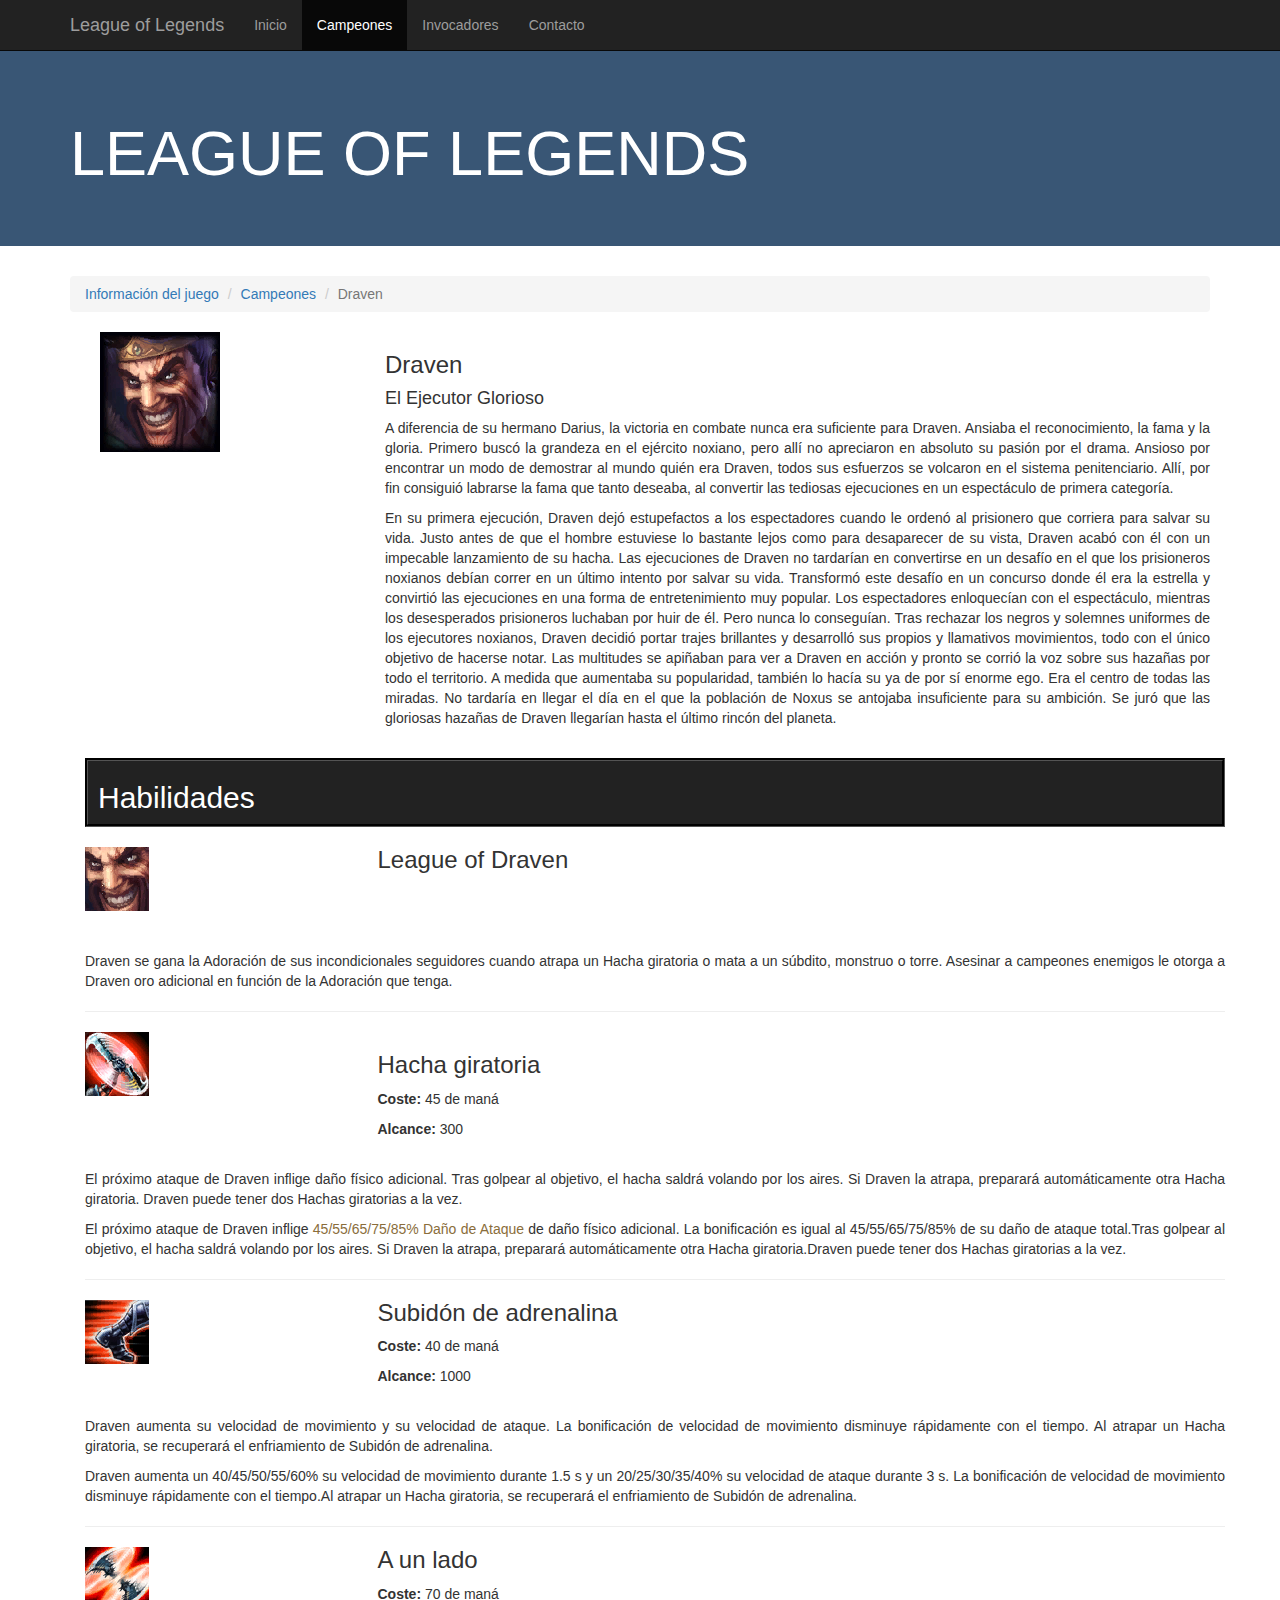
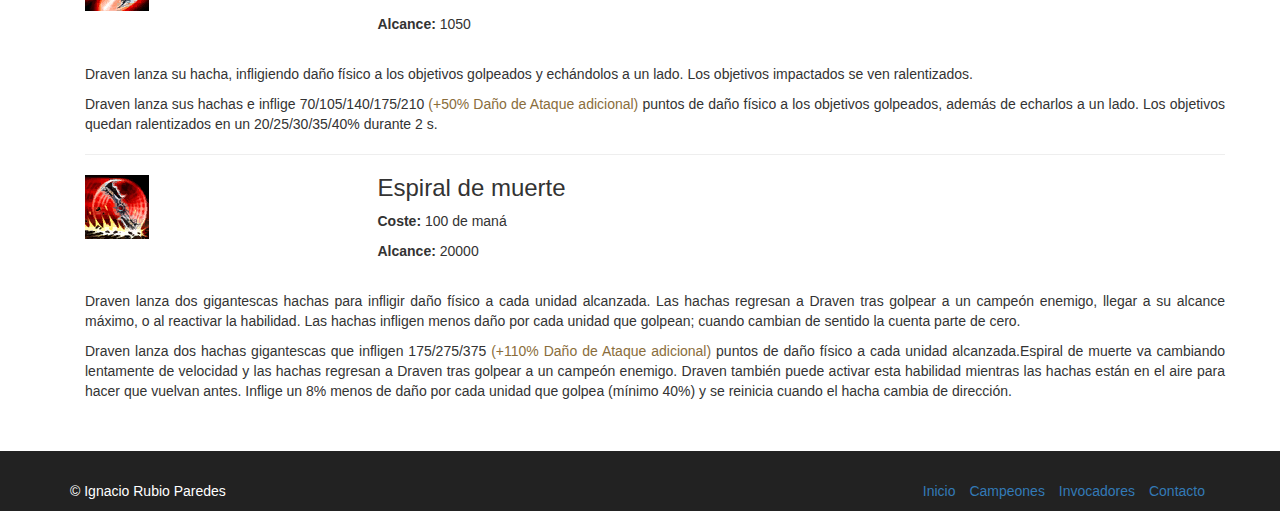
<file: portfolio/lista_campeones/draven.html>
<!DOCTYPE html>

<html>

<head>

	<title>Draven</title>

	<meta charset="UTF-8">
	<meta name="description" content="Draven - League of Legends"/>
	<meta name="keywords" content="HTML, CSS"/>
	<meta name="author" content="Ignacio Rubio"/>
	<link rel="shortcut icon" type="image/x-icon" href="../../img/favicon.ico"/>
	<link rel="stylesheet" type="text/css" href="../../css/bootstrap/bootstrap.min.css">
	<link rel="stylesheet" type="text/css" href="../../css/support.css">

	<meta name="viewport" content="width=device-width, initial-scale=1, maximum-scale=1, user-scalable=no">

</head>

<body>
	<!-- CABECERA -->
	<header>
		<nav class="navbar navbar-inverse navbar-static-top" role="navigation">
			<div class="container">
				<div class="navbar-header">
					<button type="button" class="navbar-toggle collapsed" data-toggle="collapse" data-target="#navegacion-ig">
						<span class="sr-only">Desplegar / Ocultar Menú</span>
						<sapn class="icon-bar"></sapn>
						<sapn class="icon-bar"></sapn>
						<sapn class="icon-bar"></sapn>
						<sapn class="icon-bar"></sapn>
					</button>
					<a href="../../index.html" class="active navbar-brand">League of Legends</a>
				</div>
				<!-- menu -->
				<div class="collapse navbar-collapse" id="navegacion-ig">
					<ul class="nav navbar-nav">
						<li><a href="../../index.html">Inicio</a></li>
						<li class="active"><a href="../campeones.html">Campeones</a></li>
						<li><a href="../invocadores.html">Invocadores</a></li>
						<li><a href="../contacto.html">Contacto</a></li>
					</ul>
				</div>
			</div>
		</nav>
		
	</header>

	<section class="jumbotron">
		<div class="container">
			<h1 class="text-uppercase ">League of Legends</h1>
		</div>
	</section>

	<!-- CONTENIDO -->

	<section class="main container">
		
		<!-- miga de pan -->
		<div class="hidden-xs">
			<ol class="breadcrumb">
				<li><a href="../../index.html">Información del juego</a></li>
				<li><a href="../campeones.html">Campeones</a></li>
				<li class="active">Draven</li>
			</ol>
		</div>
		
		<article class="container">
			<div class="col-xs-12 col-sm-3 col-md-3">
				<img src="../../img/campeones/draven.png" alt="draven">
			</div>

			<div class="col-xs-12 col-sm-9 col-md-9">
				<header>
					<h3>Draven</h3>
					<h4>El Ejecutor Glorioso</h4>
				</header>
				
				<p>
					A diferencia de su hermano Darius, la victoria en combate nunca era suficiente para Draven. Ansiaba el reconocimiento, la fama y la gloria. Primero buscó la grandeza en el ejército noxiano, pero allí no apreciaron en absoluto su pasión por el drama. Ansioso por encontrar un modo de demostrar al mundo quién era Draven, todos sus esfuerzos se volcaron en el sistema penitenciario. Allí, por fin consiguió labrarse la fama que tanto deseaba, al convertir las tediosas ejecuciones en un espectáculo de primera categoría.

				</p>

				<p>
					En su primera ejecución, Draven dejó estupefactos a los espectadores cuando le ordenó al prisionero que corriera para salvar su vida. Justo antes de que el hombre estuviese lo bastante lejos como para desaparecer de su vista, Draven acabó con él con un impecable lanzamiento de su hacha. Las ejecuciones de Draven no tardarían en convertirse en un desafío en el que los prisioneros noxianos debían correr en un último intento por salvar su vida. Transformó este desafío en un concurso donde él era la estrella y convirtió las ejecuciones en una forma de entretenimiento muy popular. Los espectadores enloquecían con el espectáculo, mientras los desesperados prisioneros luchaban por huir de él. Pero nunca lo conseguían. Tras rechazar los negros y solemnes uniformes de los ejecutores noxianos, Draven decidió portar trajes brillantes y desarrolló sus propios y llamativos movimientos, todo con el único objetivo de hacerse notar. Las multitudes se apiñaban para ver a Draven en acción y pronto se corrió la voz sobre sus hazañas por todo el territorio. A medida que aumentaba su popularidad, también lo hacía su ya de por sí enorme ego. Era el centro de todas las miradas. No tardaría en llegar el día en el que la población de Noxus se antojaba insuficiente para su ambición. Se juró que las gloriosas hazañas de Draven llegarían hasta el último rincón del planeta.
				</p>
			</div>

		</article>

		<article class="container">
			
			<header class="cont-titulo gap-bo-20 gap-to-20">
				<h2>Habilidades</h2>
			</header>

			<!-- pasiva -->
			<div class="row">
				<div class="col-xs-12 col-sm-3 col-md-3 gap-bo-20">
					<img src="../../img/campeones/draven/draven_P.png" alt="League of Draven">
				</div>

				<div class="col-xs-12 col-sm-9 col-md-9">
					<h3 class="gap-to-0">League of Draven</h3>
				</div>
			</div>

			<p class="gap-to-20">
				Draven se gana la Adoración de sus incondicionales seguidores cuando atrapa un Hacha giratoria o mata a un súbdito, monstruo o torre. Asesinar a campeones enemigos le otorga a Draven oro adicional en función de la Adoración que tenga.
			</p>
			
			<hr>

			<!-- q -->
			<div class="row">		
				<div class="col-xs-12 col-sm-3 col-md-3 gap-bo-20">
					<img src="../../img/campeones/draven/draven_Q.png" alt="Hacha giratoria">
				</div>

				<div class="col-xs-12 col-sm-9 col-md-9">
					<h3>Hacha giratoria</h3>

					<p>
						<strong>Coste: </strong>45 de maná 
					</p>

					<p>
						<strong>Alcance: </strong>300
					</p>
				</div>
			</div>

			<p class="gap-to-20">
				El próximo ataque de Draven inflige daño físico adicional. Tras golpear al objetivo, el hacha saldrá volando por los aires. Si Draven la atrapa, preparará automáticamente otra Hacha giratoria. Draven puede tener dos Hachas giratorias a la vez.
			</p>

			<p>
				El próximo ataque de Draven inflige <span class="text-warning">45/55/65/75/85% Daño de Ataque</span> de daño físico adicional. La bonificación es igual al 45/55/65/75/85% de su daño de ataque total.Tras golpear al objetivo, el hacha saldrá volando por los aires. Si Draven la atrapa, preparará automáticamente otra Hacha giratoria.Draven puede tener dos Hachas giratorias a la vez.
			</p>
			
			<hr>

			<!-- w -->
			<div class="row">

				<div class="col-xs-12 col-sm-3 col-md-3 gap-bo-20">
					<img src="../../img/campeones/draven/draven_W.png" alt="Subidón de adrenalina">
				</div>

				<div class="col-xs-12 col-sm-9 col-md-9">
					<h3 class="gap-to-0">Subidón de adrenalina</h3>

					<p>
						<strong>Coste: </strong>40 de maná 
					</p>

					<p>
						<strong>Alcance: </strong>1000
					</p>
				</div>
			</div>

			<p class="gap-to-20">
				Draven aumenta su velocidad de movimiento y su velocidad de ataque. La bonificación de velocidad de movimiento disminuye rápidamente con el tiempo. Al atrapar un Hacha giratoria, se recuperará el enfriamiento de Subidón de adrenalina.
			</p>

			<p>
				Draven aumenta un 40/45/50/55/60% su velocidad de movimiento durante 1.5 s y un 20/25/30/35/40% su velocidad de ataque durante 3 s. La bonificación de velocidad de movimiento disminuye rápidamente con el tiempo.Al atrapar un Hacha giratoria, se recuperará el enfriamiento de Subidón de adrenalina.
			</p>
			
			<hr>

			<!-- e -->
			<div class="row">
				<div class="col-xs-12 col-sm-3 col-md-3 gap-bo-20">
					<img src="../../img/campeones/draven/draven_E.png" alt="A un lado">
				</div>

				<div class="col-xs-12 col-sm-9 col-md-9">
					<h3 class="gap-to-0">A un lado</h3>

					<p>
						<strong>Coste: </strong>70 de maná 
					</p>

					<p>
						<strong>Alcance: </strong>1050
					</p>
				</div>
			</div>

			<p class="gap-to-20">
				Draven lanza su hacha, infligiendo daño físico a los objetivos golpeados y echándolos a un lado. Los objetivos impactados se ven ralentizados.
			</p>

			<p>
				Draven lanza sus hachas e inflige 70/105/140/175/210 <span class="text-warning">(+50% Daño de Ataque adicional)</span> puntos de daño físico a los objetivos golpeados, además de echarlos a un lado. Los objetivos quedan ralentizados en un 20/25/30/35/40% durante 2 s.
			</p>
			
			<hr>

			<!-- r -->
			<div class="row">
				<div class="col-xs-12 col-sm-3 col-md-3 gap-bo-20">
					<img src="../../img/campeones/draven/draven_R.png" alt="Espiral de muerte">
				</div>

				<div class="col-xs-12 col-sm-9 col-md-9">
					<h3 class="gap-to-0">Espiral de muerte</h3>

					<p>
						<strong>Coste: </strong>100 de maná 
					</p>

					<p>
						<strong>Alcance: </strong>20000
					</p>
				</div>
			</div>
			
			<p class="gap-to-20">
				Draven lanza dos gigantescas hachas para infligir daño físico a cada unidad alcanzada. Las hachas regresan a Draven tras golpear a un campeón enemigo, llegar a su alcance máximo, o al reactivar la habilidad. Las hachas infligen menos daño por cada unidad que golpean; cuando cambian de sentido la cuenta parte de cero.
			</p>

			<p>
				Draven lanza dos hachas gigantescas que infligen 175/275/375 <span class="text-warning">(+110% Daño de Ataque adicional)</span> puntos de daño físico a cada unidad alcanzada.Espiral de muerte va cambiando lentamente de velocidad y las hachas regresan a Draven tras golpear a un campeón enemigo. Draven también puede activar esta habilidad mientras las hachas están en el aire para hacer que vuelvan antes. Inflige un 8% menos de daño por cada unidad que golpea (mínimo 40%) y se reinicia cuando el hacha cambia de dirección.
			</p>
			

		</article>

	</section>

	<!-- PIE DE PAGINA -->
	<footer>
		<div class="container">
			<div class="row">
				<div class="col-xs-6">
					<span>© Ignacio Rubio Paredes</span>
				</div>
				<div class="col-xs-6">
					<ul class="list-inline text-right">
						<li><a href="../../index.html">Inicio</a></li>
						<li><a href="../campeones.html">Campeones</a></li>
						<li><a href="../invocadores.html">Invocadores</a></li>
						<li><a href="../contacto.html">Contacto</a></li>
					</ul>
				</div>
			</div>
		</div>
	</footer>

	<script src="../../js/jquery.js"></script>
	<script src="../../js/bootstrap.min.js"></script>

</body>

</html>
</file>
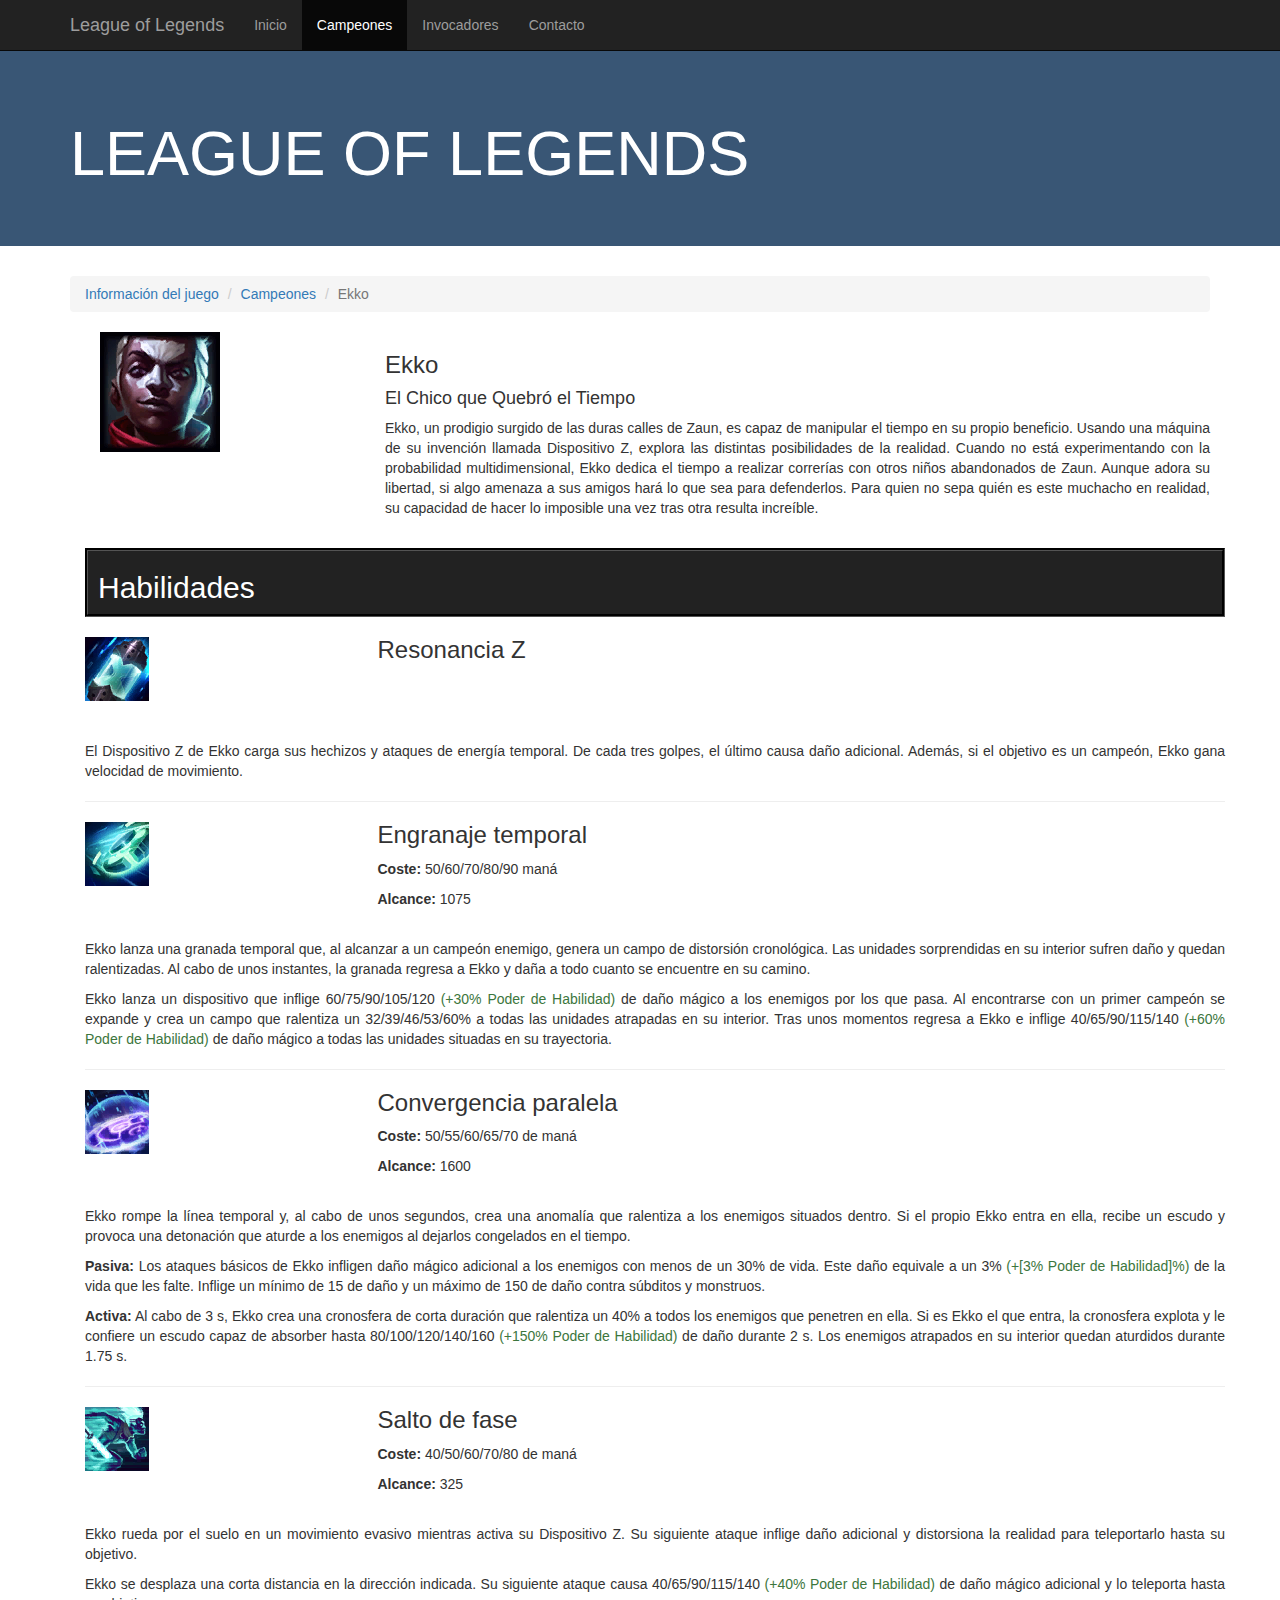
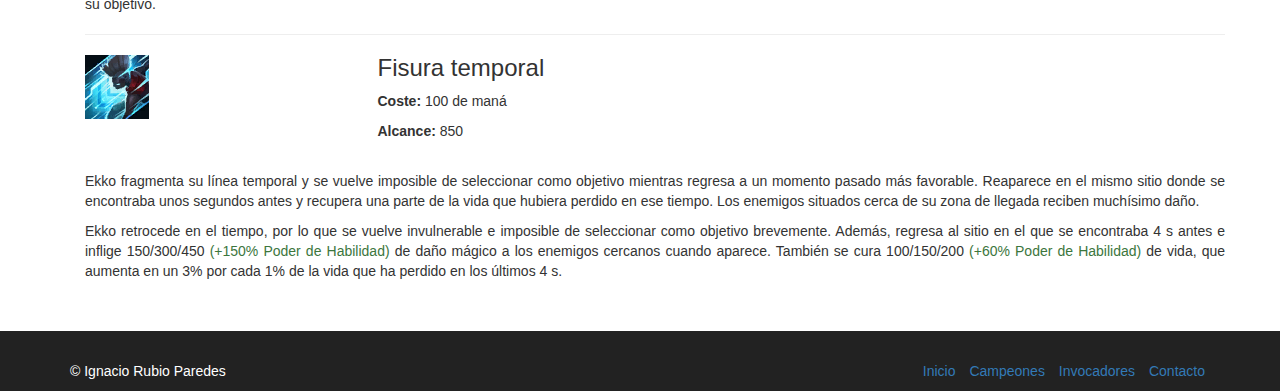
<file: portfolio/lista_campeones/ekko.html>
<!DOCTYPE html>

<html>

<head>

	<title>Ekko</title>

	<meta charset="UTF-8">
	<meta name="description" content="Ekko - League of Legends"/>
	<meta name="keywords" content="HTML, CSS"/>
	<meta name="author" content="Ignacio Rubio"/>
	<link rel="shortcut icon" type="image/x-icon" href="../../img/favicon.ico"/>
	<link rel="stylesheet" type="text/css" href="../../css/bootstrap/bootstrap.min.css">
	<link rel="stylesheet" type="text/css" href="../../css/support.css">

	<meta name="viewport" content="width=device-width, initial-scale=1, maximum-scale=1, user-scalable=no">

</head>

<body>
	<!-- CABECERA -->
	<header>
		<nav class="navbar navbar-inverse navbar-static-top" role="navigation">
			<div class="container">
				<div class="navbar-header">
					<button type="button" class="navbar-toggle collapsed" data-toggle="collapse" data-target="#navegacion-ig">
						<span class="sr-only">Desplegar / Ocultar Menú</span>
						<sapn class="icon-bar"></sapn>
						<sapn class="icon-bar"></sapn>
						<sapn class="icon-bar"></sapn>
						<sapn class="icon-bar"></sapn>
					</button>
					<a href="../../index.html" class="active navbar-brand">League of Legends</a>
				</div>
				<!-- menu -->
				<div class="collapse navbar-collapse" id="navegacion-ig">
					<ul class="nav navbar-nav">
						<li><a href="../../index.html">Inicio</a></li>
						<li class="active"><a href="../campeones.html">Campeones</a></li>
						<li><a href="../invocadores.html">Invocadores</a></li>
						<li><a href="../contacto.html">Contacto</a></li>
					</ul>
				</div>
			</div>
		</nav>
		
	</header>

	<section class="jumbotron">
		<div class="container">
			<h1 class="text-uppercase ">League of Legends</h1>
		</div>
	</section>

	<!-- CONTENIDO -->

	<section class="main container">
		
		<!-- miga de pan -->
		<div class="hidden-xs">
			<ol class="breadcrumb">
				<li><a href="../../index.html">Información del juego</a></li>
				<li><a href="../campeones.html">Campeones</a></li>
				<li class="active">Ekko</li>
			</ol>
		</div>

		<article class="container">
			<div class="col-xs-12 col-sm-3 col-md-3">
				<img src="../../img/campeones/ekko.png" alt="ekko">
			</div>

			<div class="col-xs-12 col-sm-9 col-md-9">	
				<header>
					<h3>Ekko</h3>
					<h4>El Chico que Quebró el Tiempo</h4>
				</header>
				
				<p>		
					Ekko, un prodigio surgido de las duras calles de Zaun, es capaz de manipular el tiempo en su propio beneficio. Usando una máquina de su invención llamada Dispositivo Z, explora las distintas posibilidades de la realidad. Cuando no está experimentando con la probabilidad multidimensional, Ekko dedica el tiempo a realizar correrías con otros niños abandonados de Zaun. Aunque adora su libertad, si algo amenaza a sus amigos hará lo que sea para defenderlos. Para quien no sepa quién es este muchacho en realidad, su capacidad de hacer lo imposible una vez tras otra resulta increíble.
				</p>
			</div>
		</article>

		<article class="container">
			
			<header class="cont-titulo gap-bo-20 gap-to-20">
				<h2>Habilidades</h2>
			</header>

			<!-- pasiva -->
			<div class="row">
				<div class="col-xs-12 col-sm-3 col-md-3 gap-bo-20">			
					<img src="../../img/campeones/ekko/ekko_P.png" alt="Resonancia Z">
				</div>

				<div class="col-xs-12 col-sm-9 col-md-9">
					<h3 class="gap-to-0">Resonancia Z</h3>
				</div>
			</div>

			<p class="gap-to-20">
				El Dispositivo Z de Ekko carga sus hechizos y ataques de energía temporal. De cada tres golpes, el último causa daño adicional. Además, si el objetivo es un campeón, Ekko gana velocidad de movimiento.
			</p>
			
			<hr>

			<!-- q -->
			<div class="row">
				<div class="col-xs-12 col-sm-3 col-md-3 gap-bo-20">		
					<img src="../../img/campeones/ekko/ekko_Q.png" alt="Engranaje temporal">
				</div>

				<div class="col-xs-12 col-sm-9 col-md-9">
					<h3 class="gap-to-0">Engranaje temporal</h3>

					<p>
						<strong>Coste: </strong>50/60/70/80/90 maná 
					</p>

					<p>
						<strong>Alcance: </strong>1075
					</p>
				</div>
			</div>

			<p class="gap-to-20">
				Ekko lanza una granada temporal que, al alcanzar a un campeón enemigo, genera un campo de distorsión cronológica. Las unidades sorprendidas en su interior sufren daño y quedan ralentizadas. Al cabo de unos instantes, la granada regresa a Ekko y daña a todo cuanto se encuentre en su camino.
			</p>

			<p>
				Ekko lanza un dispositivo que inflige 60/75/90/105/120 <span class="text-success">(+30% Poder de Habilidad)</span> de daño mágico a los enemigos por los que pasa. Al encontrarse con un primer campeón se expande y crea un campo que ralentiza un 32/39/46/53/60% a todas las unidades atrapadas en su interior. Tras unos momentos regresa a Ekko e inflige 40/65/90/115/140 <span class="text-success">(+60% Poder de Habilidad)</span> de daño mágico a todas las unidades situadas en su trayectoria.
			</p>
			
			<hr>

			<!-- w -->
			<div class="row">
				<div class="col-xs-12 col-sm-3 col-md-3 gap-bo-20">
					<img src="../../img/campeones/ekko/ekko_W.png" alt="Convergencia paralela">
				</div>

				<div class="col-xs-12 col-sm-9 col-md-9">
					<h3 class="gap-to-0">Convergencia paralela</h3>

					<p>
						<strong>Coste: </strong>50/55/60/65/70 de maná
					</p>

					<p>
						<strong>Alcance: </strong>1600
					</p>
				</div>
			</div>

			<p class="gap-to-20">
				Ekko rompe la línea temporal y, al cabo de unos segundos, crea una anomalía que ralentiza a los enemigos situados dentro. Si el propio Ekko entra en ella, recibe un escudo y provoca una detonación que aturde a los enemigos al dejarlos congelados en el tiempo.
			</p>

			<p>
				<strong>Pasiva:</strong> Los ataques básicos de Ekko infligen daño mágico adicional a los enemigos con menos de un 30% de vida. Este daño equivale a un 3% <span class="text-success">(+[3% Poder de Habilidad]%)</span> de la vida que les falte. Inflige un mínimo de 15 de daño y un máximo de 150 de daño contra súbditos y monstruos.
			</p>

			<p>
				<strong>Activa:</strong> Al cabo de 3 s, Ekko crea una cronosfera de corta duración que ralentiza un 40% a todos los enemigos que penetren en ella. Si es Ekko el que entra, la cronosfera explota y le confiere un escudo capaz de absorber hasta 80/100/120/140/160 <span class="text-success">(+150% Poder de Habilidad)</span> de daño durante 2 s. Los enemigos atrapados en su interior quedan aturdidos durante 1.75 s.
			</p>

			<hr>

			<!-- e -->
			<div class="row">
				<div class="col-xs-12 col-sm-3 col-md-3 gap-bo-20">
					<img src="../../img/campeones/ekko/ekko_E.png" alt="Salto de fase">
				</div>

				<div class="col-xs-12 col-sm-9 col-md-9">
					<h3 class="gap-to-0">Salto de fase</h3>

					<p>
						<strong>Coste: </strong>40/50/60/70/80 de maná 
					</p>

					<p>
						<strong>Alcance: </strong>325
					</p>
				</div>
			</div>

			<p class="gap-to-20">
				Ekko rueda por el suelo en un movimiento evasivo mientras activa su Dispositivo Z. Su siguiente ataque inflige daño adicional y distorsiona la realidad para teleportarlo hasta su objetivo.
			</p>

			<p>
				Ekko se desplaza una corta distancia en la dirección indicada. Su siguiente ataque causa 40/65/90/115/140 <span class="text-success">(+40% Poder de Habilidad)</span> de daño mágico adicional y lo teleporta hasta su objetivo.
			</p>
			
			<hr>

			<!-- r -->
			<div class="row">
				<div class="col-xs-12 col-sm-3 col-md-3 gap-bo-20">
					<img src="../../img/campeones/ekko/ekko_R.png" alt="Fisura temporal">
				</div>

				<div class="col-xs-12 col-sm-9 col-md-9">
					<h3 class="gap-to-0">Fisura temporal</h3>

					<p>
						<strong>Coste: </strong>100 de maná 
					</p>

					<p>
						<strong>Alcance: </strong>850
					</p>
					</div>
			</div>
			
			<p class="gap-to-20">
				Ekko fragmenta su línea temporal y se vuelve imposible de seleccionar como objetivo mientras regresa a un momento pasado más favorable. Reaparece en el mismo sitio donde se encontraba unos segundos antes y recupera una parte de la vida que hubiera perdido en ese tiempo. Los enemigos situados cerca de su zona de llegada reciben muchísimo daño.
			</p>

			<p>
				Ekko retrocede en el tiempo, por lo que se vuelve invulnerable e imposible de seleccionar como objetivo brevemente. Además, regresa al sitio en el que se encontraba 4 s antes e inflige 150/300/450 <span class="text-success">(+150% Poder de Habilidad)</span> de daño mágico a los enemigos cercanos cuando aparece. También se cura 100/150/200 <span class="text-success">(+60% Poder de Habilidad)</span> de vida, que aumenta en un 3% por cada 1% de la vida que ha perdido en los últimos 4 s.
			</p>
			

		</article>

	</section>

	<!-- PIE DE PAGINA -->
	<footer>
		<div class="container">
			<div class="row">
				<div class="col-xs-6">
					<span>© Ignacio Rubio Paredes</span>
				</div>
				<div class="col-xs-6">
					<ul class="list-inline text-right">
						<li><a href="../../index.html">Inicio</a></li>
						<li><a href="../campeones.html">Campeones</a></li>
						<li><a href="../invocadores.html">Invocadores</a></li>
						<li><a href="../contacto.html">Contacto</a></li>
					</ul>
				</div>
			</div>
		</div>
	</footer>

	<script src="../../js/jquery.js"></script>
	<script src="../../js/bootstrap.min.js"></script>

</body>

</html>
</file>
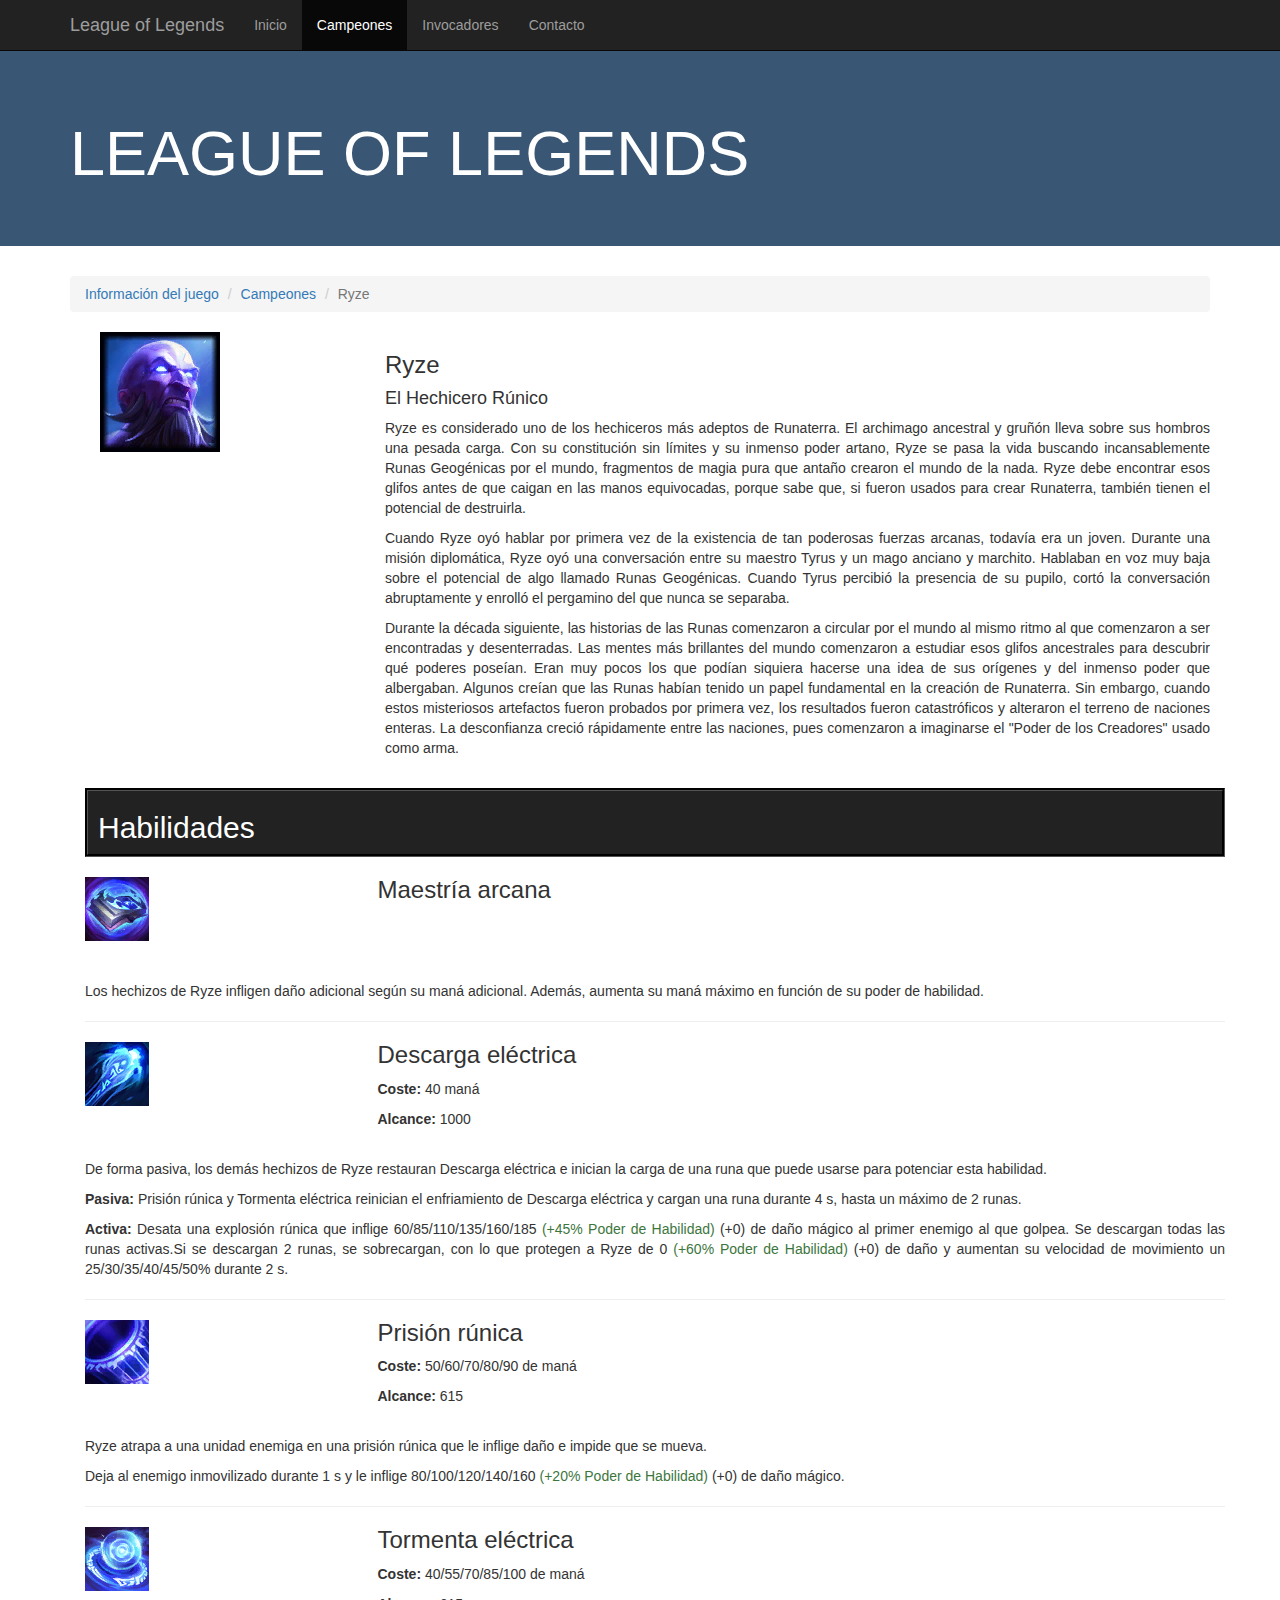
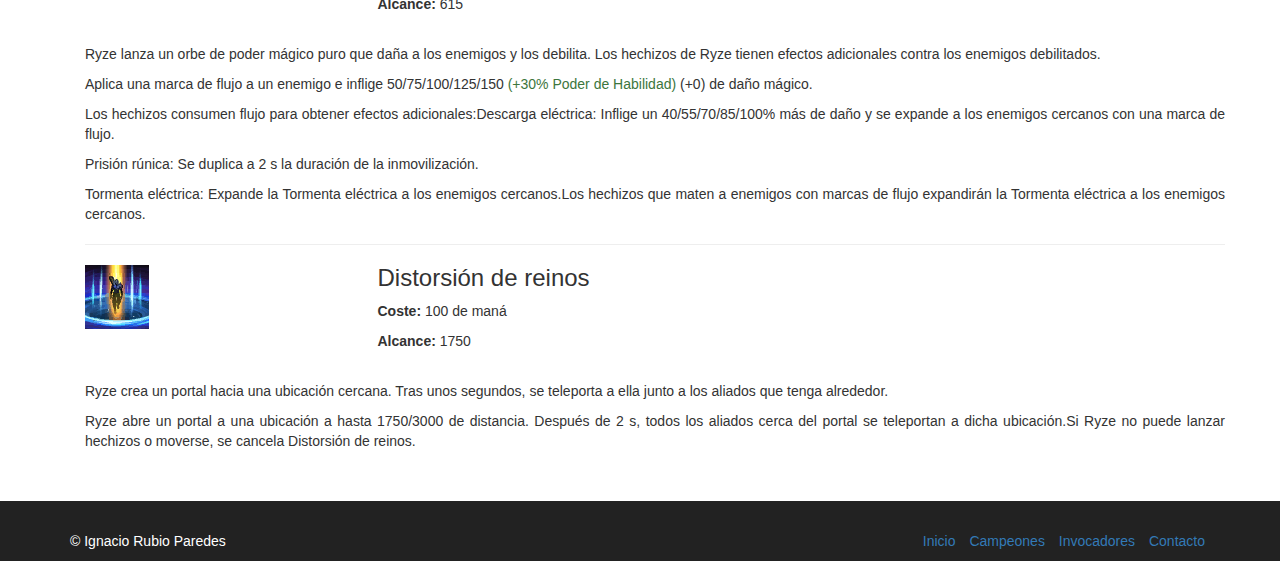
<file: portfolio/lista_campeones/ryze.html>
<!DOCTYPE html>

<html>

<head>

	<title>Ryze</title>

	<meta charset="UTF-8">
	<meta name="description" content="Ryze - League of Legends"/>
	<meta name="keywords" content="HTML, CSS"/>
	<meta name="author" content="Ignacio Rubio"/>
	<link rel="shortcut icon" type="image/x-icon" href="../../img/favicon.ico"/>
	<link rel="stylesheet" type="text/css" href="../../css/bootstrap/bootstrap.min.css">
	<link rel="stylesheet" type="text/css" href="../../css/support.css">

	<meta name="viewport" content="width=device-width, initial-scale=1, maximum-scale=1, user-scalable=no">

</head>

<body>
	<!-- CABECERA -->
	<header>
		<nav class="navbar navbar-inverse navbar-static-top" role="navigation">
			<div class="container">
				<div class="navbar-header">
					<button type="button" class="navbar-toggle collapsed" data-toggle="collapse" data-target="#navegacion-ig">
						<span class="sr-only">Desplegar / Ocultar Menú</span>
						<sapn class="icon-bar"></sapn>
						<sapn class="icon-bar"></sapn>
						<sapn class="icon-bar"></sapn>
						<sapn class="icon-bar"></sapn>
					</button>
					<a href="../../index.html" class="active navbar-brand">League of Legends</a>
				</div>
				<!-- menu -->
				<div class="collapse navbar-collapse" id="navegacion-ig">
					<ul class="nav navbar-nav">
						<li><a href="../../index.html">Inicio</a></li>
						<li class="active"><a href="../campeones.html">Campeones</a></li>
						<li><a href="../invocadores.html">Invocadores</a></li>
						<li><a href="../contacto.html">Contacto</a></li>
					</ul>
				</div>
			</div>
		</nav>
		
	</header>

	<section class="jumbotron">
		<div class="container">
			<h1 class="text-uppercase ">League of Legends</h1>
		</div>
	</section>

	<!-- CONTENIDO -->

	<section class="main container">
		
		<!-- miga de pan -->
		<div class="hidden-xs">
			<ol class="breadcrumb">
				<li><a href="../../index.html">Información del juego</a></li>
				<li><a href="../campeones.html">Campeones</a></li>
				<li class="active">Ryze</li>
			</ol>
		</div>

		<article class="container">
			<div class="col-xs-12 col-sm-3 col-md-3">
				<img src="../../img/campeones/ryze.png" alt="ryze">
			</div>
			

			<div class="col-xs-12 col-sm-9 col-md-9">
				<header>
					<h3>Ryze</h3>
					<h4>El Hechicero Rúnico</h4>
				</header>
				
				<p>		
					Ryze es considerado uno de los hechiceros más adeptos de Runaterra. El archimago ancestral y gruñón lleva sobre sus hombros una pesada carga. Con su constitución sin límites y su inmenso poder artano, Ryze se pasa la vida buscando incansablemente Runas Geogénicas por el mundo, fragmentos de magia pura que antaño crearon el mundo de la nada. Ryze debe encontrar esos glifos antes de que caigan en las manos equivocadas, porque sabe que, si fueron usados para crear Runaterra, también tienen el potencial de destruirla.
				</p>

				<p>
					Cuando Ryze oyó hablar por primera vez de la existencia de tan poderosas fuerzas arcanas, todavía era un joven. Durante una misión diplomática, Ryze oyó una conversación entre su maestro Tyrus y un mago anciano y marchito. Hablaban en voz muy baja sobre el potencial de algo llamado Runas Geogénicas. Cuando Tyrus percibió la presencia de su pupilo, cortó la conversación abruptamente y enrolló el pergamino del que nunca se separaba.
				</p>

				<p>
					Durante la década siguiente, las historias de las Runas comenzaron a circular por el mundo al mismo ritmo al que comenzaron a ser encontradas y desenterradas. Las mentes más brillantes del mundo comenzaron a estudiar esos glifos ancestrales para descubrir qué poderes poseían. Eran muy pocos los que podían siquiera hacerse una idea de sus orígenes y del inmenso poder que albergaban. Algunos creían que las Runas habían tenido un papel fundamental en la creación de Runaterra. Sin embargo, cuando estos misteriosos artefactos fueron probados por primera vez, los resultados fueron catastróficos y alteraron el terreno de naciones enteras. La desconfianza creció rápidamente entre las naciones, pues comenzaron a imaginarse el "Poder de los Creadores" usado como arma.
				</p>
			</div>

		</article>

		<article class="container">
			
			<header class="cont-titulo gap-bo-20 gap-to-20">
				<h2>Habilidades</h2>
			</header>

			<!-- pasiva -->
			<div class="row">
				<div class="col-xs-12 col-sm-3 col-md-3 gap-bo-20">
					<img src="../../img/campeones/ryze/ryze_P.png" alt="Maestría arcana">
				</div>

				<div class="col-xs-12 col-sm-9 col-md-9">
					<h3 class="gap-to-0">Maestría arcana</h3>
				</div>
			</div>

			<p class="gap-to-20">
				Los hechizos de Ryze infligen daño adicional según su maná adicional. Además, aumenta su maná máximo en función de su poder de habilidad.
			</p>
			
			<hr>

			<!-- q -->
			<div class="row">
				<div class="col-xs-12 col-sm-3 col-md-3 gap-bo-20">
					<img src="../../img/campeones/ryze/ryze_Q.png" alt="Descarga eléctrica">
				</div>

				<div class="col-xs-12 col-sm-9 col-md-9">
					<h3 class="gap-to-0">Descarga eléctrica</h3>

					<p>
						<strong>Coste: </strong>40 maná 
					</p>

					<p>
						<strong>Alcance: </strong>1000
					</p>
				</div>
			</div>

			<p class="gap-to-20">
				De forma pasiva, los demás hechizos de Ryze restauran Descarga eléctrica e inician la carga de una runa que puede usarse para potenciar esta habilidad.
			</p>

			<p>
				<strong>Pasiva:</strong> Prisión rúnica y Tormenta eléctrica reinician el enfriamiento de Descarga eléctrica y cargan una runa durante 4 s, hasta un máximo de 2 runas.
			</p>

			<p>
				<strong>Activa:</strong> Desata una explosión rúnica que inflige 60/85/110/135/160/185 <span class="text-success">(+45% Poder de Habilidad)</span> (+0) de daño mágico al primer enemigo al que golpea. Se descargan todas las runas activas.Si se descargan 2 runas, se sobrecargan, con lo que protegen a Ryze de 0 <span class="text-success">(+60% Poder de Habilidad)</span> (+0) de daño y aumentan su velocidad de movimiento un 25/30/35/40/45/50% durante 2 s.
			</p>
			
			<hr>

			<!-- w -->
			<div class="row">
				<div class="col-xs-12 col-sm-3 col-md-3 gap-bo-20">
					<img src="../../img/campeones/ryze/ryze_W.png" alt="Prisión rúnica">
				</div>

				<div class="col-xs-12 col-sm-9 col-md-9">
					<h3 class="gap-to-0">Prisión rúnica</h3>

					<p>
						<strong>Coste: </strong>50/60/70/80/90 de maná
					</p>

					<p>
						<strong>Alcance: </strong>615
					</p>
				</div>
			</div>

			<p class="gap-to-20">
				Ryze atrapa a una unidad enemiga en una prisión rúnica que le inflige daño e impide que se mueva.
			</p>

			<p>
				Deja al enemigo inmovilizado durante 1 s y le inflige 80/100/120/140/160 <span class="text-success">(+20% Poder de Habilidad)</span> (+0) de daño mágico.
			</p>

			<hr>

			<!-- e -->
			<div class="row">
				<div class="col-xs-12 col-sm-3 col-md-3 gap-bo-20">
					<img src="../../img/campeones/ryze/ryze_E.png" alt="Tormenta eléctrica">
				</div>

				<div class="col-xs-12 col-sm-9 col-md-9">
					<h3 class="gap-to-0">Tormenta eléctrica</h3>

					<p>
						<strong>Coste: </strong>40/55/70/85/100 de maná 
					</p>

					<p>
						<strong>Alcance: </strong>615
					</p>
				</div>
			</div>

			<p class="gap-to-20">
				Ryze lanza un orbe de poder mágico puro que daña a los enemigos y los debilita. Los hechizos de Ryze tienen efectos adicionales contra los enemigos debilitados.
			</p>

			<p>
				Aplica una marca de flujo a un enemigo e inflige 50/75/100/125/150 <span class="text-success">(+30% Poder de Habilidad)</span> (+0) de daño mágico.
			</p>

			<p>
				Los hechizos consumen flujo para obtener efectos adicionales:Descarga eléctrica: Inflige un 40/55/70/85/100% más de daño y se expande a los enemigos cercanos con una marca de flujo.
			</p>

			<p>
				Prisión rúnica: Se duplica a 2 s la duración de la inmovilización.
			</p>

			<p>
				Tormenta eléctrica: Expande la Tormenta eléctrica a los enemigos cercanos.Los hechizos que maten a enemigos con marcas de flujo expandirán la Tormenta eléctrica a los enemigos cercanos.
			</p>
			
			<hr>

			<!-- r -->
			<div class="row">
				<div class="col-xs-12 col-sm-3 col-md-3 gap-bo-20">
					<img src="../../img/campeones/ryze/ryze_R.png" alt="Distorsión de reinos">
				</div>

				<div class="col-xs-12 col-sm-9 col-md-9">
					<h3 class="gap-to-0">Distorsión de reinos</h3>

					<p>
						<strong>Coste: </strong>100 de maná 
					</p>

					<p>
						<strong>Alcance: </strong>1750
					</p>
				</div>
			</div>
			
			<p class="gap-to-20">
				Ryze crea un portal hacia una ubicación cercana. Tras unos segundos, se teleporta a ella junto a los aliados que tenga alrededor.
			</p>

			<p>
				Ryze abre un portal a una ubicación a hasta 1750/3000 de distancia. Después de 2 s, todos los aliados cerca del portal se teleportan a dicha ubicación.Si Ryze no puede lanzar hechizos o moverse, se cancela Distorsión de reinos.
			</p>
			

		</article>

	</section>

	<!-- PIE DE PAGINA -->
	<footer>
		<div class="container">
			<div class="row">
				<div class="col-xs-6">
					<span>© Ignacio Rubio Paredes</span>
				</div>
				<div class="col-xs-6">
					<ul class="list-inline text-right">
						<li><a href="../../index.html">Inicio</a></li>
						<li><a href="../campeones.html">Campeones</a></li>
						<li><a href="../invocadores.html">Invocadores</a></li>
						<li><a href="../contacto.html">Contacto</a></li>
					</ul>
				</div>
			</div>
		</div>
	</footer>

	<script src="../../js/jquery.js"></script>
	<script src="../../js/bootstrap.min.js"></script>

</body>

</html>
</file>
<file: css/support.css>
*{
	margin: 0;
	padding: 0;
}


/* CABECERA */
.navbar{
	margin-bottom: 0;
}

.jumbotron{
	background-color: #395675;
	color: white;
}


/* CONTENIDO */
.cont-titulo{
	border: 3px black groove;
	color: white;
	background-color: #222222;
	box-sizing: border-box;
	padding-left: 10px;
}

p{
	text-align: justify;
}


/* PIE DE PAGINA */ 
footer{
	margin-top: 40px;
	padding-top: 30px;
	background-color: #222222;
	color: white;
}


/* AUXILIARES */
.gap-to-0{
	margin-top: 0;
}

.gap-to-20{
	margin-top: 20px;
}
.gap-to-40{
	margin-top: 40px;
}

.gap-bo-20{
	margin-bottom: 20px;
}
</file>
